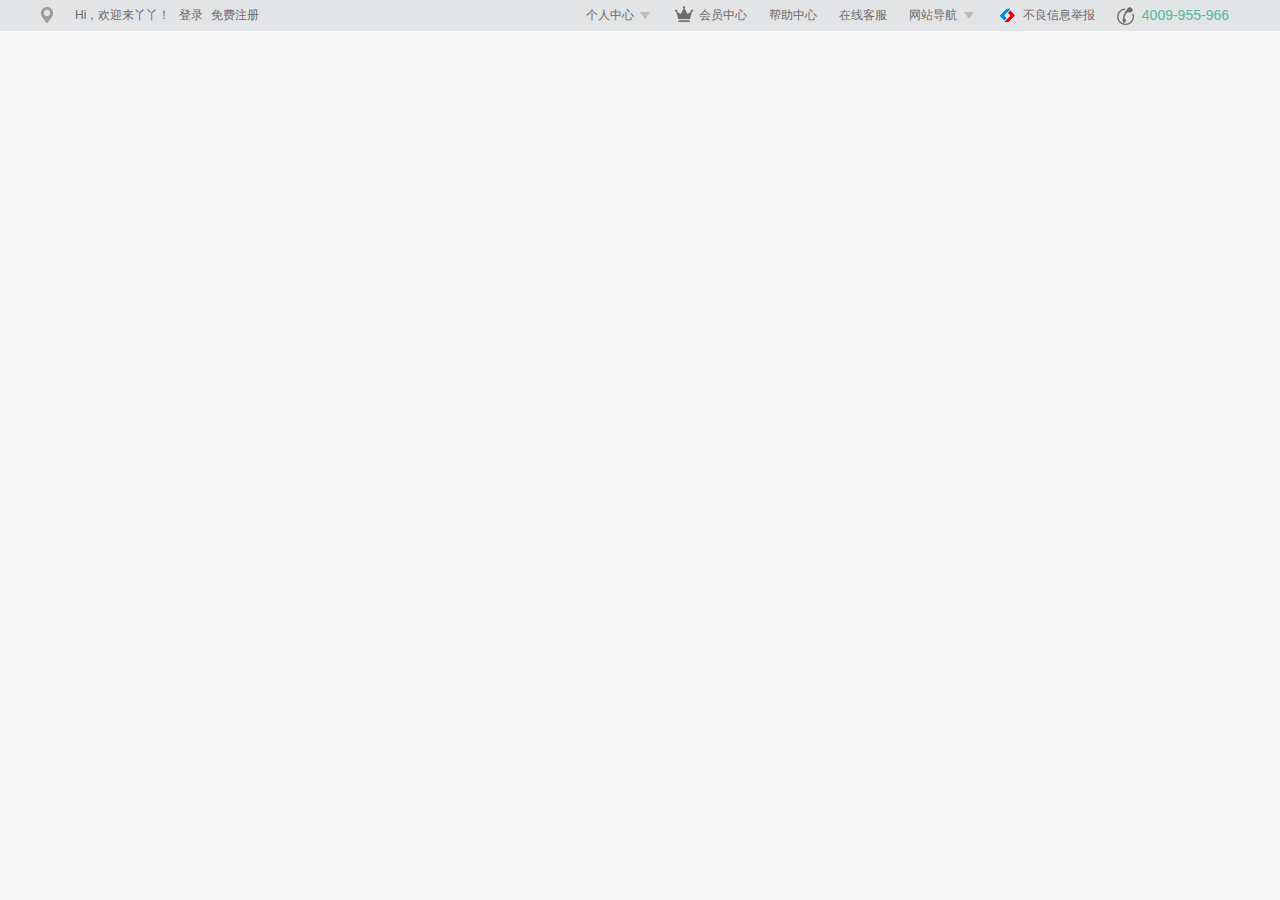
<file: yaya.cn/src/index.html>
<!DOCTYPE html>
<html lang="en">

<head>
    <meta charset="UTF-8">
    <title>丫丫网,专业手机零售O2O平台,正品手机、笔记本、平板电脑，正品行货，确保低价，配送及时！</title>
    <link rel="stylesheet" href="css/base.css">
    <link rel="stylesheet" href="css/index/head.css">
    <script src="js/common.js"></script>
    <script src="js/jquery-1.10.1.min.js"></script>
    <script src="js/index.js"></script>
    <script src="lib/city/jquery.cityselect.js"></script>
    
<script  type="text/javascript" src="https://3gimg.qq.com/lightmap/components/geolocation/geolocation.min.js" ></script>
</head>

<body style="background: #f7f7f7;">
    <div class="top">
        <div class="container">
            <!-- 地址 ---------------------->
            <div class="top_location fl">
                <a href="#" class="dizhi">
                    <i></i>
                    
                </a>
            </div>
            <!-- 登录注册 ---------------------->
            <div class="top_login fl">
                <p>
                    Hi，欢迎来丫丫！
                    <a href="" id="login">登录</a>
                    <a href="" id="reg">免费注册</a>
                </p>
            </div>
            <!-- 导航 ---------------------->
            <div class="top_menu fr">
                <a href="" class="top_user1">
                    个人中心
                    <i class="triangle-down"></i>
                </a>
                <a href="">
                    <i class="vip"></i>
                    会员中心
                </a>
                <a href="">
                    帮助中心
                </a>
                <a href="">
                    在线客服
                </a>
                <a href="" class="nav_show">
                    网站导航
                    <i class="triangle-down"></i>
                </a>
                <a href="">
                    <i class="jubao"></i>
                    不良信息举报
                </a>
                <a href="" class="phone">
                    <i class="dianhua"></i>
                    4009-955-966
                </a>
            </div>
            <!-- 个人中心二级导航 ---------------->
            <div class="top_user">
                <a href="">我的订单</a>
                <a href="">我的积分</a>
                <a href="">我的试用</a>
                <a href="">我的收藏</a>
                <a href="">我的咨询</a>
                <a href="">我的优惠券</a>
                <a href="">报修/退换货</a>
            </div>
            <!-- /* 二级网站导航！！！！！！！！--------------- */ -->
            <div class="top_item">
                <ul>
                    <li class="tese-box">
                        <h3 class="orange">丫丫特色</h3>
                        <div class="nav_list">
                            <a href="">附近门店</a>
                            <a href="">
                                免费贴膜
                                <i class="hot"></i>
                            </a>
                            <a href="">旧机回收</a>
                            <a href="">预约维修</a>
                        </div>
                    </li>
                    <li class="fuwu-box">
                        <h3 class="purple">服务集市</h3>
                        <div class="nav_list">
                            <a href="">在线支付</a>
                            <a href="">帮助中心</a>
                            <a href="">丫丫服务</a>
                            <a href="">会员俱乐部<i class="hot"></i></a>
                        </div>
                    </li>
                    <li class="join-box">
                        <h3 class="light-blue">招商合作</h3>
                        <div class="nav_list">
                            <a href="">丫丫百科</a>
                        </div>
                    </li>
                    <li class="more-choice">
                        <h3 style="color:#73ae37;">更多精选</h3>
                        <div class="nav_list">
                            <a href="">丫丫头条</a>
                        </div>
                    </li>
                    <li class="product-choice">
                        <h3 class="light-red">产品选择</h3>
                        <div class="nav_list">
                            <a href="">手机</a>
                            <a href="">手机配件<i class="hot"></i></a>
                            <a href="">电脑周边</a>
                            <a href="">耳机音响</a>
                            <a href="">智能产品<i class="new1"></i></a>
                            <a href="">笔记本/电脑</a>
                        </div>
                    </li>
                </ul>
            </div>
            <!-- /* 二级地址选择！！！！！！！！--------------- */ -->
            <div class="city_wrap">
                <a href="javascript:;" class="close"></a>
                <p class="city-hot">热门城市：
                    <a href="javascript:;" class="city-item">昆明</a>
                    <a href="javascript:;" class="city-item">贵阳</a>
                    <a href="javascript:;" class="city-item">重庆</a>
                    <a href="javascript:;" class="city-item">大理</a>
                </p>

                <div class="city-tab">
                    <a href="javascript:;"class="city-item1">请选择-省份-</a>
                    <a href="javascript:;"class="city-item2">请选择-城市-</a>
                    <a href="javascript:;"class="city-item3">请选择-区-</a>
                </div>

                <div class="city-box">
                    <ul class="sheng">
                    
                    </ul>
                    <ul class="city2" style="display:none">

                    </ul>
                    <ul class="qu" style="display:none">

                    </ul>
                </div>
            </div>
        </div>
    </div>
</body>

</html>
</file>
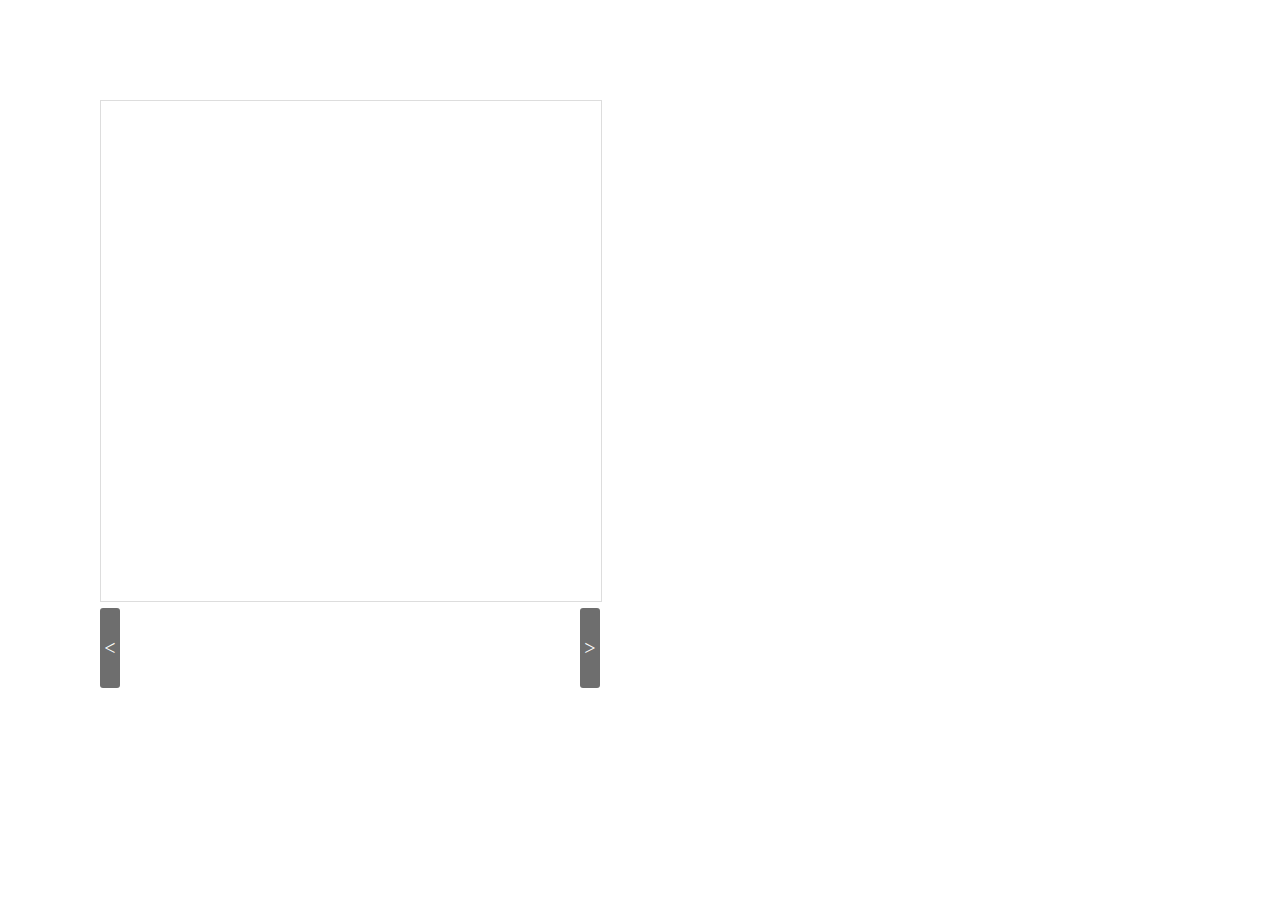
<file: yaya.cn/src/lib/放大镜整理版/jQueryMagnifier/index.html>
<!DOCTYPE html>
<html>
<head>
	<meta charset="utf-8">
	<link rel="stylesheet" type="text/css" href="css/magnifier.css">
	<title>放大镜效果</title>
</head>
<body >
	
	<div class="magnifier" id="magnifier1">
		<div class="magnifier-container">
			<div class="images-cover"></div>
			<!--当前图片显示容器-->
			<div class="move-view"></div>
			<!--跟随鼠标移动的盒子-->
		</div>
		<div class="magnifier-assembly">
			<div class="magnifier-btn">
				<span class="magnifier-btn-left">&lt;</span>
				<span class="magnifier-btn-right">&gt;</span>
			</div>
			<!--按钮组-->
			<div class="magnifier-line">
				<ul class="clearfix animation03">
					<!--<li>
						<div class="small-img">
							<img src="images/1.png" />
						</div>
					</li>-->
					<!--<li>
						<div class="small-img">
							<img src="images/2.png" />
						</div>
					</li>
					<li>
						<div class="small-img">
							<img src="images/3.png" />
						</div>
					</li>
					<li>
						<div class="small-img">
							<img src="images/4.png" />
						</div>
					</li>
					<li>
						<div class="small-img">
							<img src="images/1.png" />
						</div>
					</li>-->
				</ul>
			</div>
			<!--缩略图-->
		</div>
		<div class="magnifier-view"></div>
		<!--经过放大的图片显示容器-->
	</div>
</body>
<script src="http://www.jq22.com/jquery/jquery-1.10.2.js"></script>
<script type="text/javascript" src="js/magnifier.js"></script>
<script type="text/javascript">
$(function() {
	//假数据：这里的数据可以从数据库调出来
	$arr = ['1.jpg','2.jpg','3.jpg','4.jpg','1.jpg','2.png','3.png','4.png'];
	
	$res = $arr.map(function(item) {
		return `<li>
						<div class="small-img">
							<img src="images/${item}" />
						</div>
					</li>`;
	}).join('');
	
	$('.animation03').html($res);
	
	var magnifierConfig = {
		magnifier : "#magnifier1",//最外层的大容器
		width : 500,//承载容器宽
		height : 500,//承载容器高
		moveWidth : null,//如果设置了移动盒子的宽度，则不计算缩放比例
		zoom : 5//缩放比例
	};

	var _magnifier = magnifier(magnifierConfig);

	/*magnifier的内置函数调用*/
	/*
		//设置magnifier函数的index属性
		_magnifier.setIndex(1);

		//重新载入主图,根据magnifier函数的index属性
		_magnifier.eqImg();
	*/
});
</script>
</html>
</file>
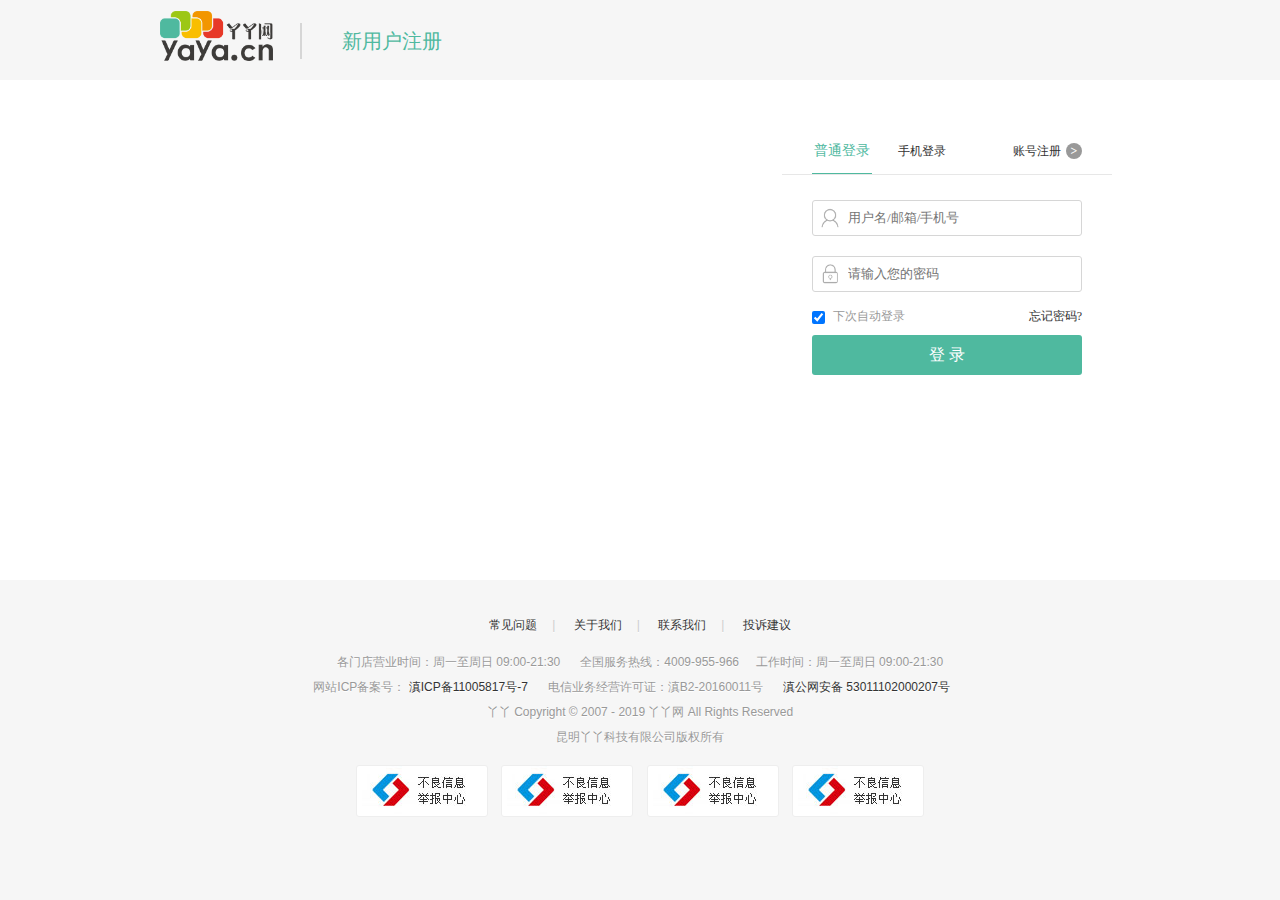
<file: yaya.cn/src/html/login.html>
<!DOCTYPE html>
<html lang="en">

<head>
    <meta charset="UTF-8">
    <title>登录 -丫丫网</title>
    <link rel="stylesheet" href="../css/base.css">
    <link rel="stylesheet" href="../scss/login.css">
    <script src="../js/common.js"></script>
    <script src="../js/jquery-1.10.1.min.js"></script>
    <script src="../js/login.js"></script>
</head>

<body style="background: #f6f6f6;">
    <div class="wrapper">
        <div class="log_head">
            <h1 class="log_logo fl">
                <a href="../index.html">
                    <img src="../img/yaya.png" width="113" height="50">
                    <span>新用户注册</span>
                </a>
            </h1>
        </div>


    </div>
    <div class="login_wrap">
        <div class="wrapper">
            <div class="login_border" style="padding:8px;">
                <div class="login">
                    <div style="position:absolute; right:30px; top:14px;">
                        <a href="reg.html">
                            账号注册
                            <em style="width:16px; height:16px; background:#999; float:right; color:#fff; border-radius:100%; text-align:center; line-height:16px; margin:1px 0 0 5px; font-family:'宋体'; font-weight:bold;">&gt;</em>
                        </a>
                    </div>

                    <ul class="login-tab">
                        <li class="login-on">普通登录</li>
                        <li class="">手机登录</li>
                    </ul>

                    <div class="login-body">
                        <div class="login-style">
                            <dl>
                                <dd>
                                    <input name="txtUser" type="text" id="txtUser" placeholder="用户名/邮箱/手机号">
                                </dd>
                            </dl>
                            <dl>
                                <dd>
                                    <input name="txtUser" type="text" id="Userpwd" placeholder="请输入您的密码">
                                </dd>
                            </dl>
                            <div class="psword" style="margin-top:15px;">
                                <a href="javascript:void(0);" class="fr">忘记密码?</a>
                            </div>

                            <div class="remember">
                                <input type="checkbox" id="issave" checked="">
                                <label for="issave">下次自动登录</label>
                            </div>

                            <button id="logbtn" style="outline:none">登 录</button>
                        </div>
                    </div>
                </div>
            </div>
        </div>

    </div>
    <!-- 最底部 -->
    <div class="bottom">
        <div class="container">
            <div class="foot_nav">
                <a href="">常见问题</a><i>|</i>
                <a href="">关于我们</a><i>|</i>
                <a href="">联系我们</a><i>|</i>
                <a href="">投诉建议</a>
            </div>
            <div class="copy">
                <p>各门店营业时间：周一至周日 09:00-21:30 &nbsp;&nbsp;&nbsp;&nbsp; 全国服务热线：4009-955-966
                    &nbsp;&nbsp;&nbsp;&nbsp;工作时间：周一至周日 09:00-21:30</p>
                <p>网站ICP备案号：
                    <a href="">
                        滇ICP备11005817号-7
                    </a>
                    &nbsp;&nbsp;&nbsp;&nbsp; 电信业务经营许可证：滇B2-20160011号 &nbsp;&nbsp;&nbsp;&nbsp;
                    <a>
                        滇公网安备 53011102000207号
                    </a> &nbsp;&nbsp;&nbsp;&nbsp;
                </p>

                <p>丫丫 Copyright © 2007 - 2019 丫丫网 All Rights Reserved</p>
                <p>昆明丫丫科技有限公司版权所有</p>
            </div>
            <div class="bot-link">
                <a href="" class="wangjian" style="background:#fff">
                    <img src="../img/wangjian.jpg" alt="">
                </a>
                <a href="" class="wangjian" style="background:#fff">
                    <img src="../img/wangjian.jpg" alt="">
                </a>
                <a href="" class="wangjian" style="background:#fff">
                    <img src="../img/wangjian.jpg" alt="">
                </a>
                <a href="" class="wangjian" style="background:#fff">
                    <img src="../img/wangjian.jpg" alt="">
                </a>
            </div>
        </div>
    </div>
</body>

</html>
</file>
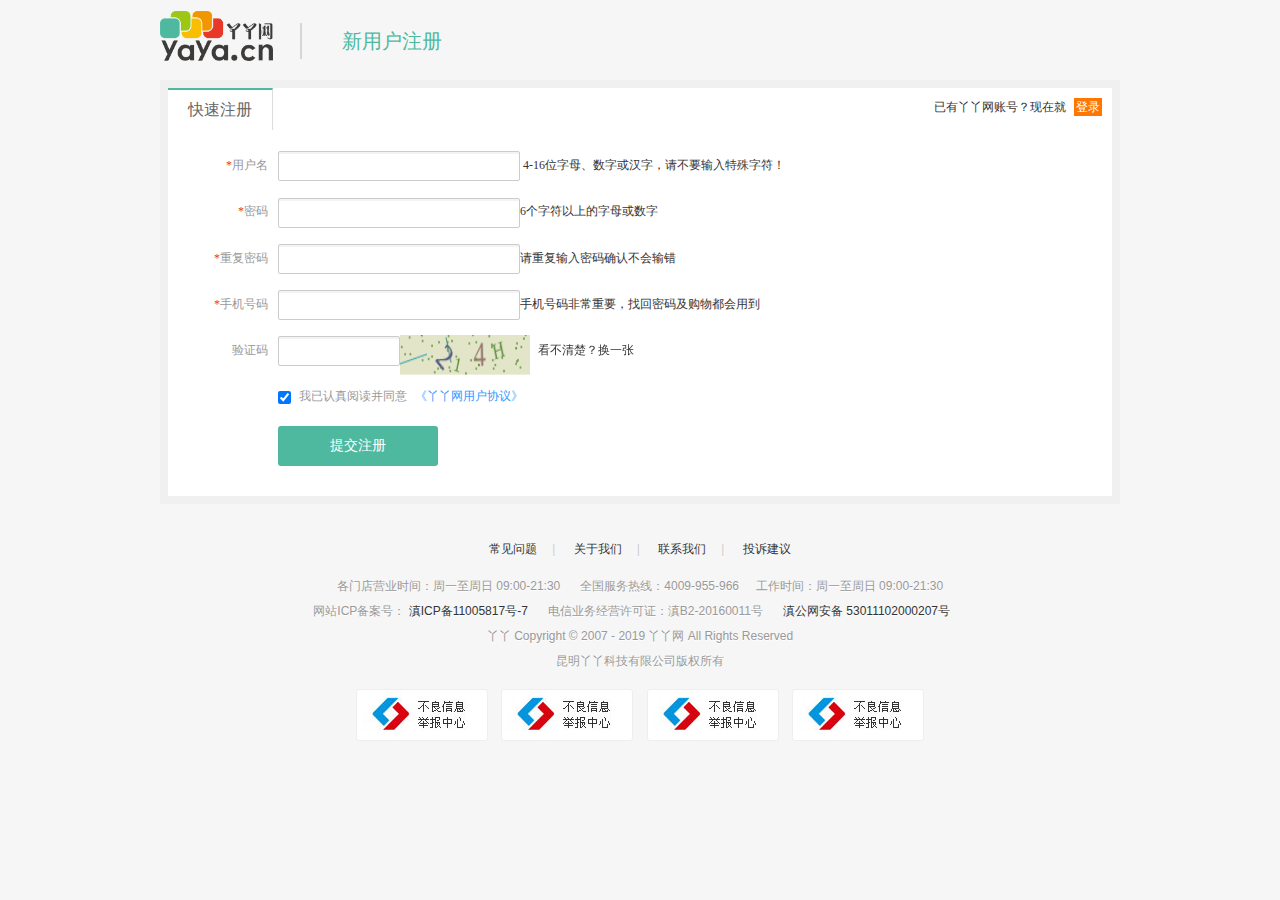
<file: yaya.cn/src/html/reg.html>
<!DOCTYPE html>
<html lang="en">

<head>
    <meta charset="UTF-8">
    <title>会员注册 -丫丫网</title>
    <link rel="stylesheet" href="../css/base.css">
    <link rel="stylesheet" href="../scss/reg.css">
    <script src="../js/common.js"></script>
    <script src="../js/jquery-1.10.1.min.js"></script>
    <script src="../js/reg.js"></script>
</head>

<body style="background: #f6f6f6;">
    <div class="wrapper">
        <div class="log_head">
            <h1 class="log_logo fl">
                <a href="/">
                    <img src="../img/yaya.png" width="113" height="50">
                    <span>新用户注册</span>
                </a>
            </h1>
        </div>
        <div class="login_wrap">
            <div class="zhuce-tab">
                <ul>
                    <li class="xz">快速注册</li>
                </ul>
            </div>
            <div class="regtip fr">
                已有丫丫网账号？现在就
                <a class="orange-bg" href="login.html">登录</a>
            </div>
            <div class="xxknr">
                <div class="reg">
                    <dl>
                        <dt><i>*</i>用户名</dt>
                        <dd>
                            <input type="text" id="userUID">
                            <em>4-16位字母、数字或汉字，请不要输入特殊字符！</em>
                        </dd>
                    </dl>
                    <dl>
                        <dt><i>*</i>密码</dt>
                        <dd>
                            <input type="password" id="userpwd3"><em>6个字符以上的字母或数字</em></dd>
                    </dl>
                    <dl>
                        <dt><i>*</i>重复密码</dt>
                        <dd>
                            <input type="password" id="userpwd4"><em>请重复输入密码确认不会输错</em></dd>
                    </dl>
                    <dl>
                        <dt><i>*</i>手机号码</dt>
                        <dd>
                            <input type="text" id="usermobile2"><em>手机号码非常重要，找回密码及购物都会用到</em></dd>
                    </dl>
                    <dl id="codedl2">
                        <dt>验证码</dt>
                        <dd style="position:relative">
                            <input type="text" id="yzmcode2" style="width: 120px;">
                           <canvas id="canvas"></canvas>
                            <a id="reflashCode" href="javascript:void(0)" style="position:absolute;left: 260px;">看不清楚？换一张</a></dd>
                    </dl>
                    <dl>
                        <dt></dt>
                        <dd>
                            <input name="" id="mmprovision2" type="checkbox" checked="" style="margin-right: 5px; vertical-align: middle;">
                            <label style="color: #999;">
                                我已认真阅读并同意
                                <a href="javascript:;" class="showyhzt" style="color: #39f; margin: 0 5px;">
                                    《丫丫网用户协议》
                                </a>
                            </label>
                        </dd>
                    </dl>
                    <dl>
                            <dt></dt>
                            <dd>
                                <button id="regbut2">提交注册</button></dd>
                        </dl>
                </div>
            </div>
        </div>

    </div>
    <!-- 最底部 -->
    <div class="bottom">
            <div class="container">
                <div class="foot_nav">
                    <a href="">常见问题</a><i>|</i>
                    <a href="">关于我们</a><i>|</i>
                    <a href="">联系我们</a><i>|</i>
                    <a href="">投诉建议</a>
                </div>
                <div class="copy">
                    <p>各门店营业时间：周一至周日 09:00-21:30 &nbsp;&nbsp;&nbsp;&nbsp; 全国服务热线：4009-955-966
                        &nbsp;&nbsp;&nbsp;&nbsp;工作时间：周一至周日 09:00-21:30</p>
                    <p>网站ICP备案号：
                        <a href="">
                            滇ICP备11005817号-7
                        </a>
                        &nbsp;&nbsp;&nbsp;&nbsp; 电信业务经营许可证：滇B2-20160011号 &nbsp;&nbsp;&nbsp;&nbsp;
                        <a>
                            滇公网安备 53011102000207号
                        </a> &nbsp;&nbsp;&nbsp;&nbsp;
                    </p>
    
                    <p>丫丫 Copyright © 2007 - 2019 丫丫网 All Rights Reserved</p>
                    <p>昆明丫丫科技有限公司版权所有</p>
                </div>
                <div class="bot-link">
                    <a href="" class="wangjian" style="background:#fff">
                        <img src="../img/wangjian.jpg" alt="">
                    </a>
                    <a href="" class="wangjian" style="background:#fff">
                        <img src="../img/wangjian.jpg" alt="">
                    </a>
                    <a href="" class="wangjian" style="background:#fff">
                        <img src="../img/wangjian.jpg" alt="">
                    </a>
                    <a href="" class="wangjian" style="background:#fff">
                        <img src="../img/wangjian.jpg" alt="">
                    </a>
                </div>
            </div>
        </div>
</body>

</html>
</file>
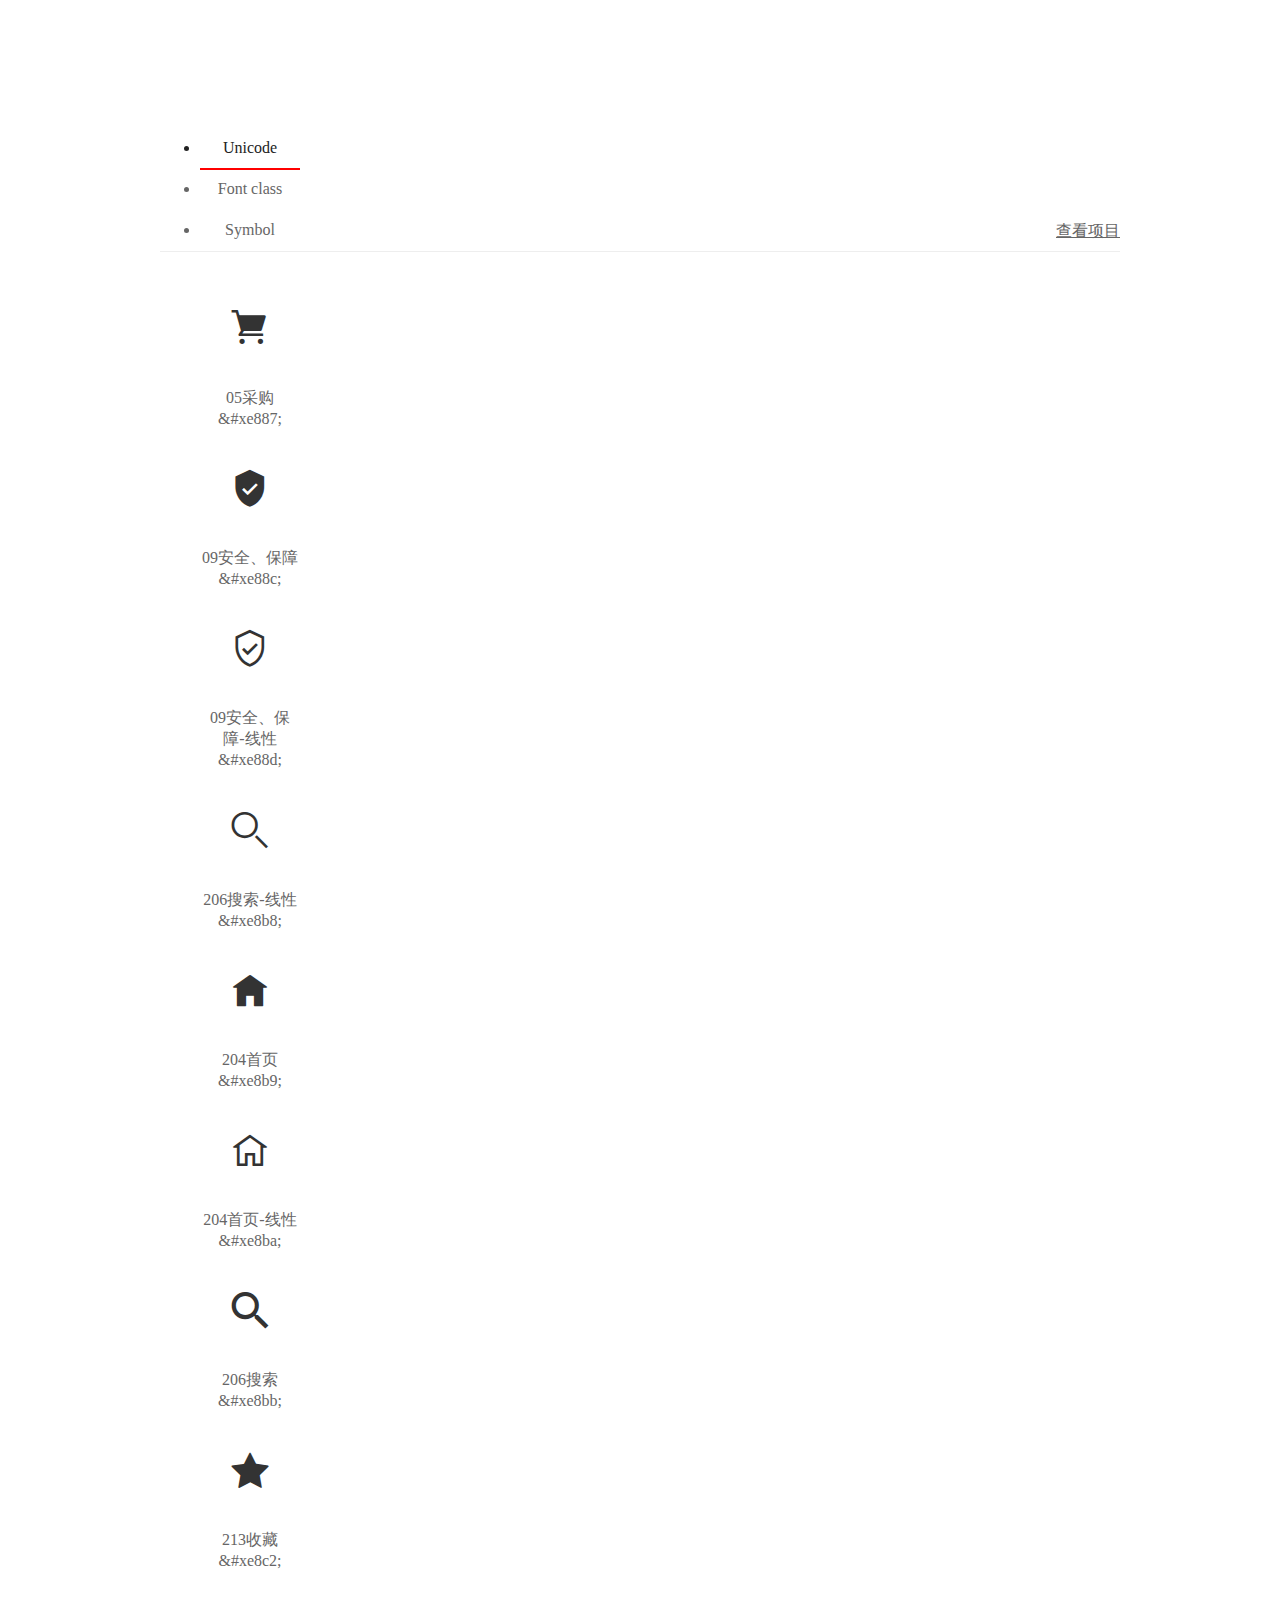
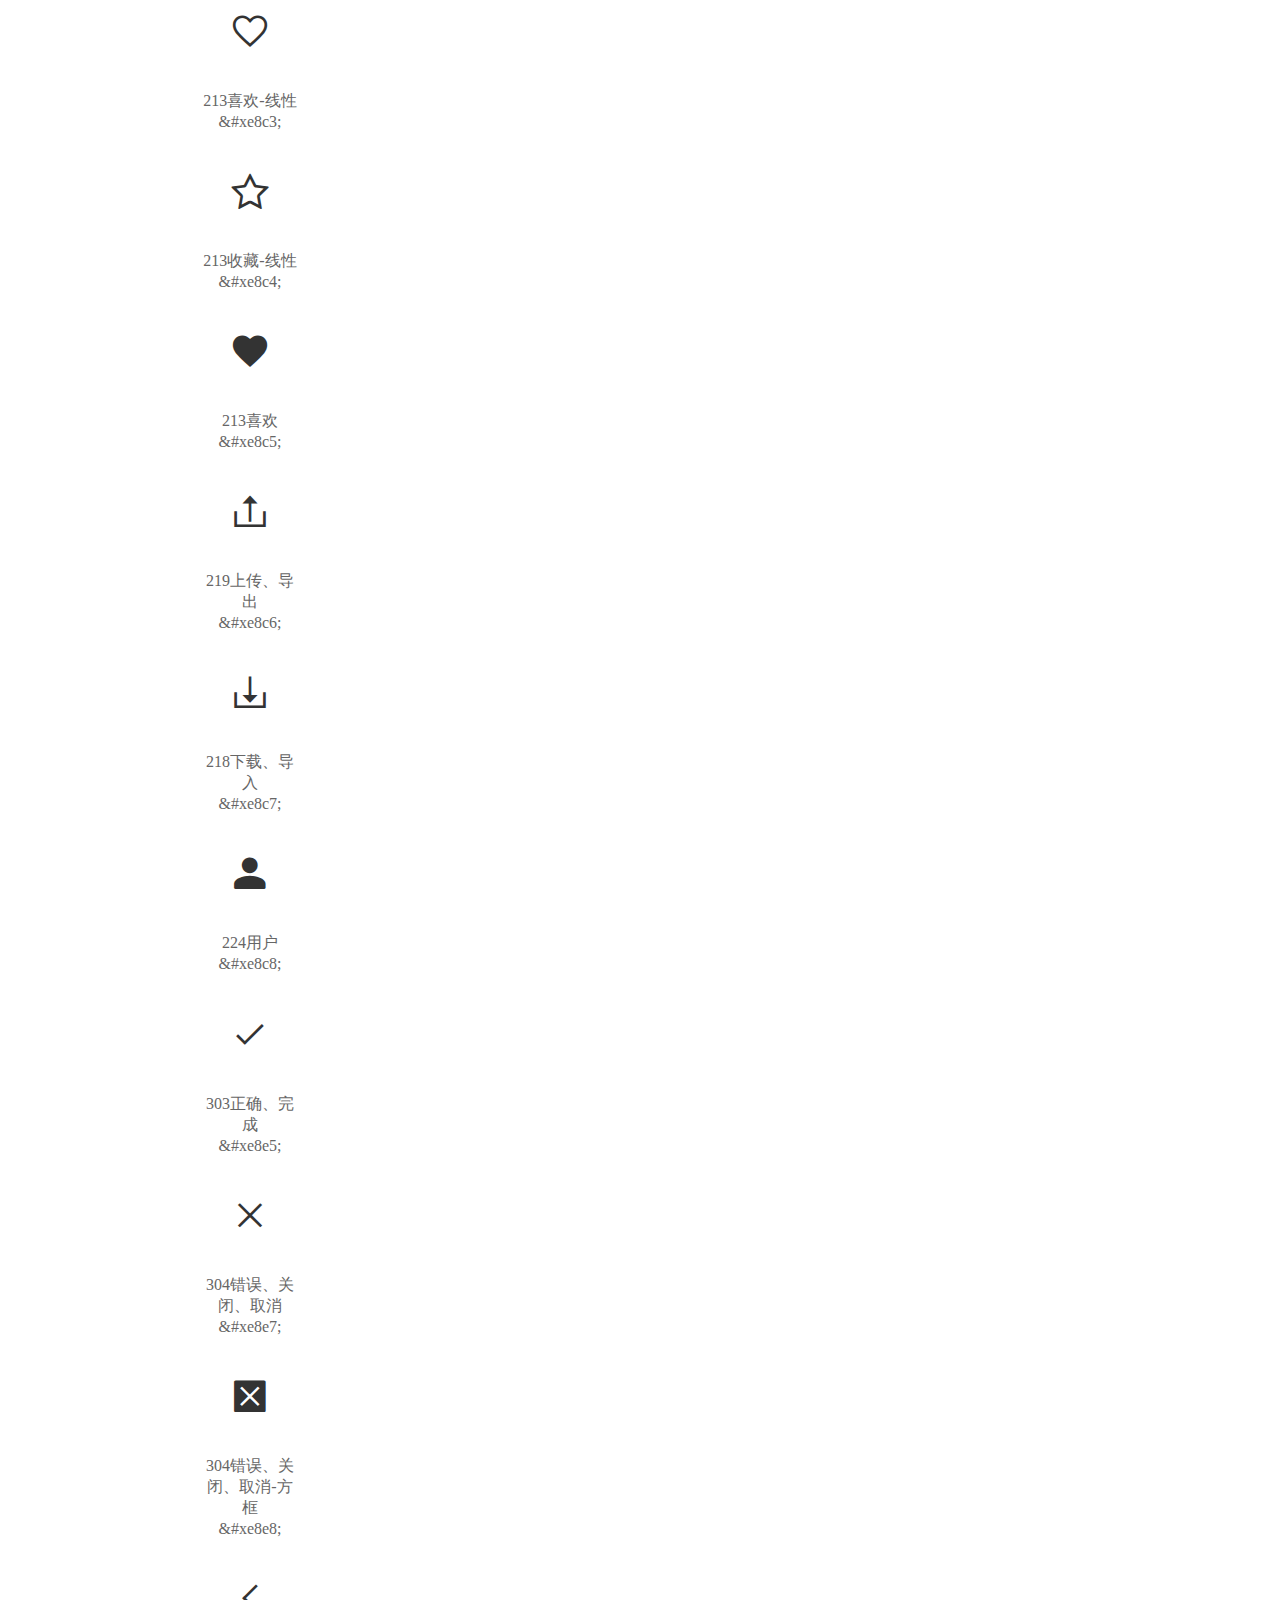
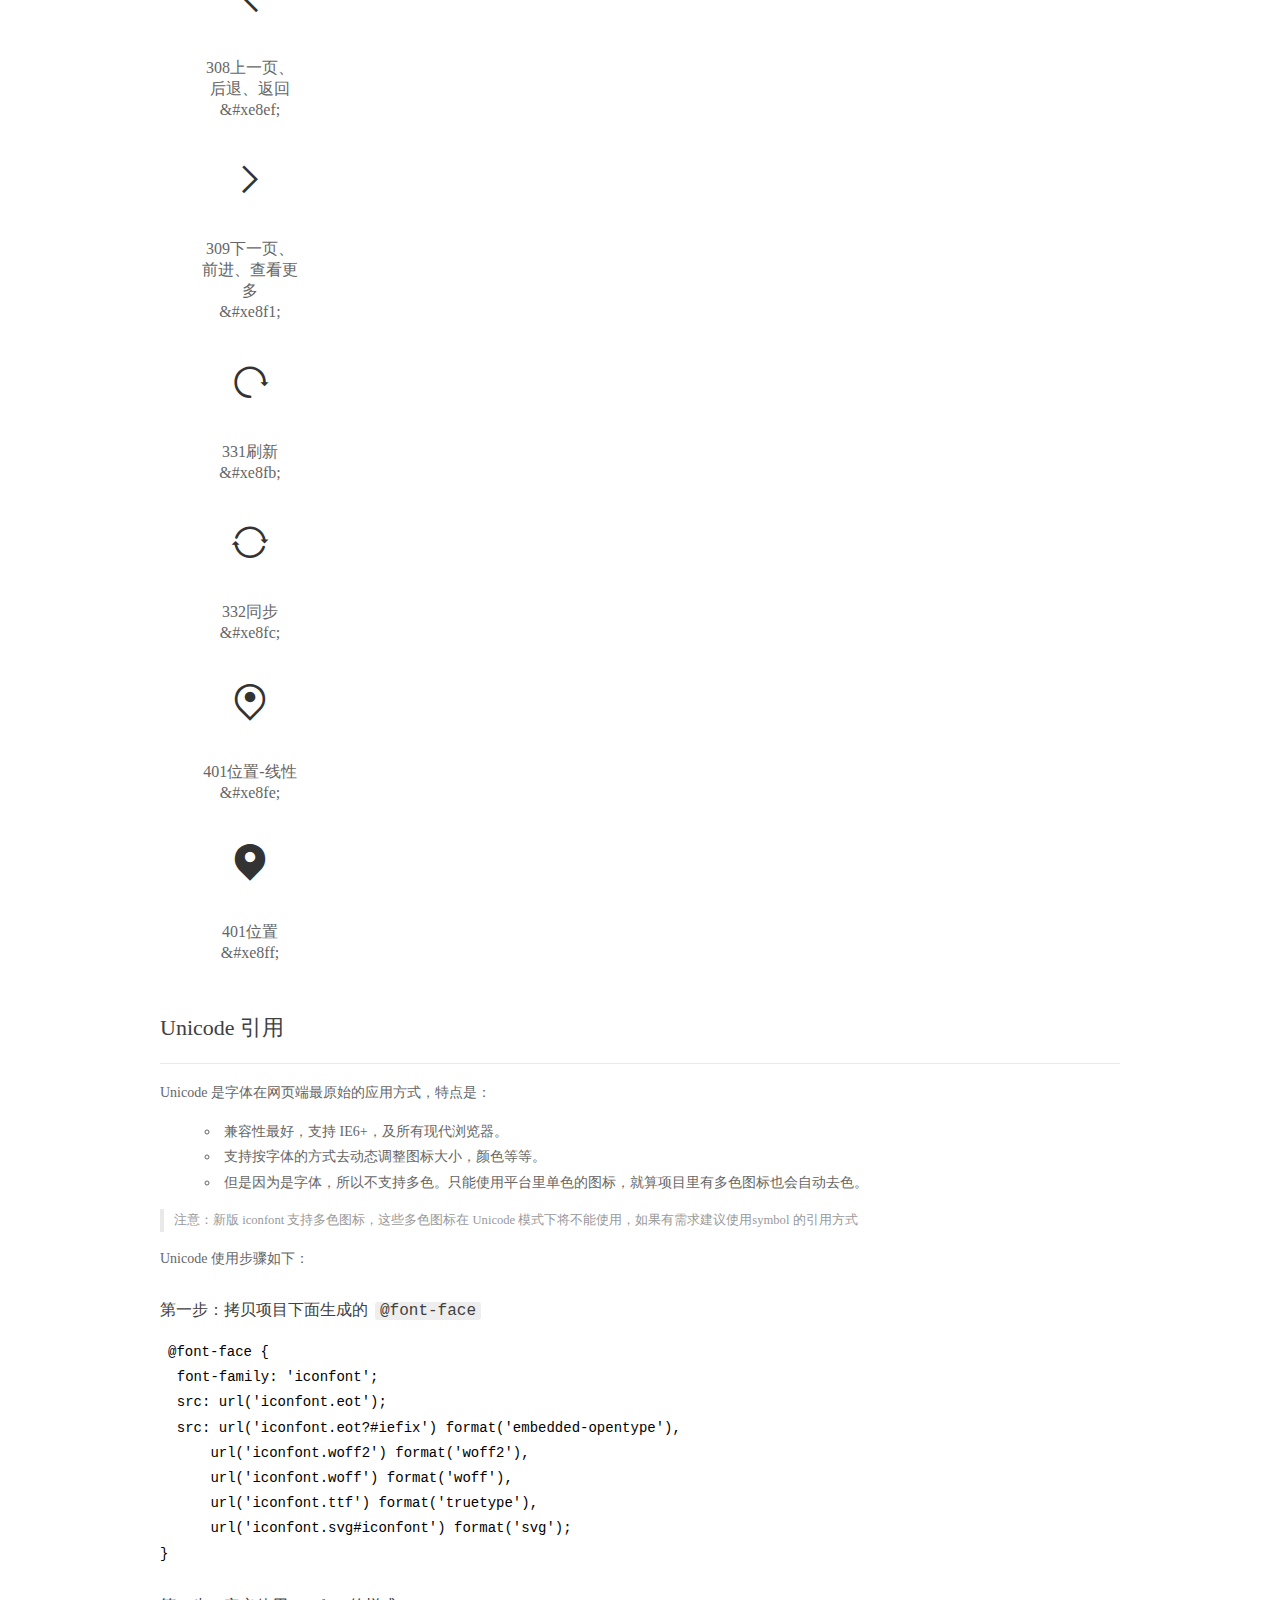
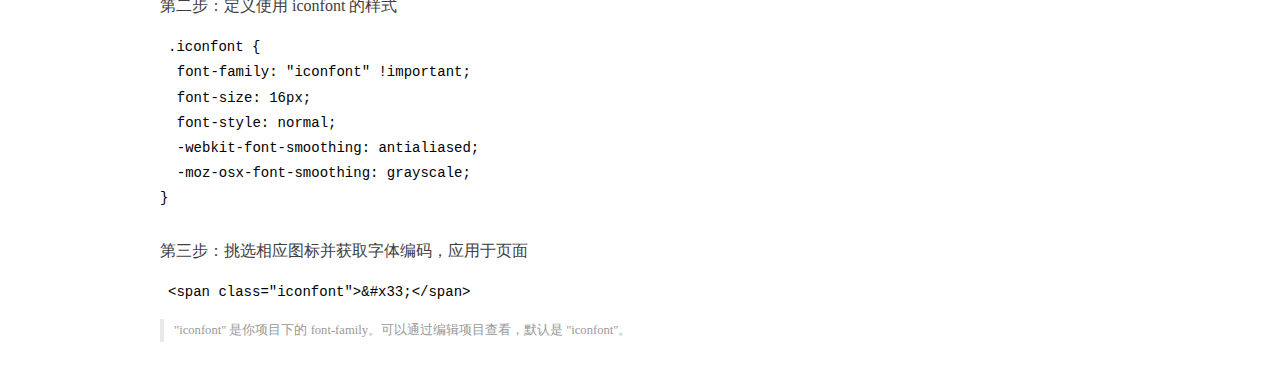
<file: yaya.cn/src/iconfont/demo_index.html>
<!DOCTYPE html>
<html>
<head>
  <meta charset="utf-8"/>
  <title>IconFont Demo</title>
  <link rel="shortcut icon" href="https://gtms04.alicdn.com/tps/i4/TB1_oz6GVXXXXaFXpXXJDFnIXXX-64-64.ico" type="image/x-icon"/>
  <link rel="stylesheet" href="https://g.alicdn.com/thx/cube/1.3.2/cube.min.css">
  <link rel="stylesheet" href="demo.css">
  <link rel="stylesheet" href="iconfont.css">
  <script src="iconfont.js"></script>
  <!-- jQuery -->
  <script src="https://a1.alicdn.com/oss/uploads/2018/12/26/7bfddb60-08e8-11e9-9b04-53e73bb6408b.js"></script>
  <!-- 代码高亮 -->
  <script src="https://a1.alicdn.com/oss/uploads/2018/12/26/a3f714d0-08e6-11e9-8a15-ebf944d7534c.js"></script>
</head>
<body>
  <div class="main">
    <h1 class="logo"><a href="https://www.iconfont.cn/" title="iconfont 首页" target="_blank">&#xe86b;</a></h1>
    <div class="nav-tabs">
      <ul id="tabs" class="dib-box">
        <li class="dib active"><span>Unicode</span></li>
        <li class="dib"><span>Font class</span></li>
        <li class="dib"><span>Symbol</span></li>
      </ul>
      
      <a href="https://www.iconfont.cn/manage/index?manage_type=myprojects&projectId=1087269" target="_blank" class="nav-more">查看项目</a>
      
    </div>
    <div class="tab-container">
      <div class="content unicode" style="display: block;">
          <ul class="icon_lists dib-box">
          
            <li class="dib">
              <span class="icon iconfont">&#xe887;</span>
                <div class="name">05采购</div>
                <div class="code-name">&amp;#xe887;</div>
              </li>
          
            <li class="dib">
              <span class="icon iconfont">&#xe88c;</span>
                <div class="name">09安全、保障</div>
                <div class="code-name">&amp;#xe88c;</div>
              </li>
          
            <li class="dib">
              <span class="icon iconfont">&#xe88d;</span>
                <div class="name">09安全、保障-线性</div>
                <div class="code-name">&amp;#xe88d;</div>
              </li>
          
            <li class="dib">
              <span class="icon iconfont">&#xe8b8;</span>
                <div class="name">206搜索-线性</div>
                <div class="code-name">&amp;#xe8b8;</div>
              </li>
          
            <li class="dib">
              <span class="icon iconfont">&#xe8b9;</span>
                <div class="name">204首页</div>
                <div class="code-name">&amp;#xe8b9;</div>
              </li>
          
            <li class="dib">
              <span class="icon iconfont">&#xe8ba;</span>
                <div class="name">204首页-线性</div>
                <div class="code-name">&amp;#xe8ba;</div>
              </li>
          
            <li class="dib">
              <span class="icon iconfont">&#xe8bb;</span>
                <div class="name">206搜索</div>
                <div class="code-name">&amp;#xe8bb;</div>
              </li>
          
            <li class="dib">
              <span class="icon iconfont">&#xe8c2;</span>
                <div class="name">213收藏</div>
                <div class="code-name">&amp;#xe8c2;</div>
              </li>
          
            <li class="dib">
              <span class="icon iconfont">&#xe8c3;</span>
                <div class="name">213喜欢-线性</div>
                <div class="code-name">&amp;#xe8c3;</div>
              </li>
          
            <li class="dib">
              <span class="icon iconfont">&#xe8c4;</span>
                <div class="name">213收藏-线性</div>
                <div class="code-name">&amp;#xe8c4;</div>
              </li>
          
            <li class="dib">
              <span class="icon iconfont">&#xe8c5;</span>
                <div class="name">213喜欢</div>
                <div class="code-name">&amp;#xe8c5;</div>
              </li>
          
            <li class="dib">
              <span class="icon iconfont">&#xe8c6;</span>
                <div class="name">219上传、导出</div>
                <div class="code-name">&amp;#xe8c6;</div>
              </li>
          
            <li class="dib">
              <span class="icon iconfont">&#xe8c7;</span>
                <div class="name">218下载、导入</div>
                <div class="code-name">&amp;#xe8c7;</div>
              </li>
          
            <li class="dib">
              <span class="icon iconfont">&#xe8c8;</span>
                <div class="name">224用户</div>
                <div class="code-name">&amp;#xe8c8;</div>
              </li>
          
            <li class="dib">
              <span class="icon iconfont">&#xe8e5;</span>
                <div class="name">303正确、完成</div>
                <div class="code-name">&amp;#xe8e5;</div>
              </li>
          
            <li class="dib">
              <span class="icon iconfont">&#xe8e7;</span>
                <div class="name">304错误、关闭、取消</div>
                <div class="code-name">&amp;#xe8e7;</div>
              </li>
          
            <li class="dib">
              <span class="icon iconfont">&#xe8e8;</span>
                <div class="name">304错误、关闭、取消-方框</div>
                <div class="code-name">&amp;#xe8e8;</div>
              </li>
          
            <li class="dib">
              <span class="icon iconfont">&#xe8ef;</span>
                <div class="name">308上一页、后退、返回</div>
                <div class="code-name">&amp;#xe8ef;</div>
              </li>
          
            <li class="dib">
              <span class="icon iconfont">&#xe8f1;</span>
                <div class="name">309下一页、前进、查看更多</div>
                <div class="code-name">&amp;#xe8f1;</div>
              </li>
          
            <li class="dib">
              <span class="icon iconfont">&#xe8fb;</span>
                <div class="name">331刷新</div>
                <div class="code-name">&amp;#xe8fb;</div>
              </li>
          
            <li class="dib">
              <span class="icon iconfont">&#xe8fc;</span>
                <div class="name">332同步</div>
                <div class="code-name">&amp;#xe8fc;</div>
              </li>
          
            <li class="dib">
              <span class="icon iconfont">&#xe8fe;</span>
                <div class="name">401位置-线性</div>
                <div class="code-name">&amp;#xe8fe;</div>
              </li>
          
            <li class="dib">
              <span class="icon iconfont">&#xe8ff;</span>
                <div class="name">401位置</div>
                <div class="code-name">&amp;#xe8ff;</div>
              </li>
          
          </ul>
          <div class="article markdown">
          <h2 id="unicode-">Unicode 引用</h2>
          <hr>

          <p>Unicode 是字体在网页端最原始的应用方式，特点是：</p>
          <ul>
            <li>兼容性最好，支持 IE6+，及所有现代浏览器。</li>
            <li>支持按字体的方式去动态调整图标大小，颜色等等。</li>
            <li>但是因为是字体，所以不支持多色。只能使用平台里单色的图标，就算项目里有多色图标也会自动去色。</li>
          </ul>
          <blockquote>
            <p>注意：新版 iconfont 支持多色图标，这些多色图标在 Unicode 模式下将不能使用，如果有需求建议使用symbol 的引用方式</p>
          </blockquote>
          <p>Unicode 使用步骤如下：</p>
          <h3 id="-font-face">第一步：拷贝项目下面生成的 <code>@font-face</code></h3>
<pre><code class="language-css"
>@font-face {
  font-family: 'iconfont';
  src: url('iconfont.eot');
  src: url('iconfont.eot?#iefix') format('embedded-opentype'),
      url('iconfont.woff2') format('woff2'),
      url('iconfont.woff') format('woff'),
      url('iconfont.ttf') format('truetype'),
      url('iconfont.svg#iconfont') format('svg');
}
</code></pre>
          <h3 id="-iconfont-">第二步：定义使用 iconfont 的样式</h3>
<pre><code class="language-css"
>.iconfont {
  font-family: "iconfont" !important;
  font-size: 16px;
  font-style: normal;
  -webkit-font-smoothing: antialiased;
  -moz-osx-font-smoothing: grayscale;
}
</code></pre>
          <h3 id="-">第三步：挑选相应图标并获取字体编码，应用于页面</h3>
<pre>
<code class="language-html"
>&lt;span class="iconfont"&gt;&amp;#x33;&lt;/span&gt;
</code></pre>
          <blockquote>
            <p>"iconfont" 是你项目下的 font-family。可以通过编辑项目查看，默认是 "iconfont"。</p>
          </blockquote>
          </div>
      </div>
      <div class="content font-class">
        <ul class="icon_lists dib-box">
          
          <li class="dib">
            <span class="icon iconfont icon-caigou"></span>
            <div class="name">
              05采购
            </div>
            <div class="code-name">.icon-caigou
            </div>
          </li>
          
          <li class="dib">
            <span class="icon iconfont icon-anquanbaozhang"></span>
            <div class="name">
              09安全、保障
            </div>
            <div class="code-name">.icon-anquanbaozhang
            </div>
          </li>
          
          <li class="dib">
            <span class="icon iconfont icon-anquanbaozhang-xianxing"></span>
            <div class="name">
              09安全、保障-线性
            </div>
            <div class="code-name">.icon-anquanbaozhang-xianxing
            </div>
          </li>
          
          <li class="dib">
            <span class="icon iconfont icon-sousuo-xianxing"></span>
            <div class="name">
              206搜索-线性
            </div>
            <div class="code-name">.icon-sousuo-xianxing
            </div>
          </li>
          
          <li class="dib">
            <span class="icon iconfont icon-shouye"></span>
            <div class="name">
              204首页
            </div>
            <div class="code-name">.icon-shouye
            </div>
          </li>
          
          <li class="dib">
            <span class="icon iconfont icon-shouye-xianxing"></span>
            <div class="name">
              204首页-线性
            </div>
            <div class="code-name">.icon-shouye-xianxing
            </div>
          </li>
          
          <li class="dib">
            <span class="icon iconfont icon-sousuo"></span>
            <div class="name">
              206搜索
            </div>
            <div class="code-name">.icon-sousuo
            </div>
          </li>
          
          <li class="dib">
            <span class="icon iconfont icon-shoucang"></span>
            <div class="name">
              213收藏
            </div>
            <div class="code-name">.icon-shoucang
            </div>
          </li>
          
          <li class="dib">
            <span class="icon iconfont icon-xihuan-xianxing"></span>
            <div class="name">
              213喜欢-线性
            </div>
            <div class="code-name">.icon-xihuan-xianxing
            </div>
          </li>
          
          <li class="dib">
            <span class="icon iconfont icon-shoucang-xianxing"></span>
            <div class="name">
              213收藏-线性
            </div>
            <div class="code-name">.icon-shoucang-xianxing
            </div>
          </li>
          
          <li class="dib">
            <span class="icon iconfont icon-xihuan"></span>
            <div class="name">
              213喜欢
            </div>
            <div class="code-name">.icon-xihuan
            </div>
          </li>
          
          <li class="dib">
            <span class="icon iconfont icon-shangchuandaochu"></span>
            <div class="name">
              219上传、导出
            </div>
            <div class="code-name">.icon-shangchuandaochu
            </div>
          </li>
          
          <li class="dib">
            <span class="icon iconfont icon-xiazaidaoru"></span>
            <div class="name">
              218下载、导入
            </div>
            <div class="code-name">.icon-xiazaidaoru
            </div>
          </li>
          
          <li class="dib">
            <span class="icon iconfont icon-yonghu"></span>
            <div class="name">
              224用户
            </div>
            <div class="code-name">.icon-yonghu
            </div>
          </li>
          
          <li class="dib">
            <span class="icon iconfont icon-zhengquewancheng"></span>
            <div class="name">
              303正确、完成
            </div>
            <div class="code-name">.icon-zhengquewancheng
            </div>
          </li>
          
          <li class="dib">
            <span class="icon iconfont icon-cuowuguanbiquxiao"></span>
            <div class="name">
              304错误、关闭、取消
            </div>
            <div class="code-name">.icon-cuowuguanbiquxiao
            </div>
          </li>
          
          <li class="dib">
            <span class="icon iconfont icon-cuowuguanbiquxiao-fangkuang"></span>
            <div class="name">
              304错误、关闭、取消-方框
            </div>
            <div class="code-name">.icon-cuowuguanbiquxiao-fangkuang
            </div>
          </li>
          
          <li class="dib">
            <span class="icon iconfont icon-shangyiyehoutuifanhui"></span>
            <div class="name">
              308上一页、后退、返回
            </div>
            <div class="code-name">.icon-shangyiyehoutuifanhui
            </div>
          </li>
          
          <li class="dib">
            <span class="icon iconfont icon-xiayiyeqianjinchakangengduo"></span>
            <div class="name">
              309下一页、前进、查看更多
            </div>
            <div class="code-name">.icon-xiayiyeqianjinchakangengduo
            </div>
          </li>
          
          <li class="dib">
            <span class="icon iconfont icon-shuaxin"></span>
            <div class="name">
              331刷新
            </div>
            <div class="code-name">.icon-shuaxin
            </div>
          </li>
          
          <li class="dib">
            <span class="icon iconfont icon-tongbu"></span>
            <div class="name">
              332同步
            </div>
            <div class="code-name">.icon-tongbu
            </div>
          </li>
          
          <li class="dib">
            <span class="icon iconfont icon-weizhi-xianxing"></span>
            <div class="name">
              401位置-线性
            </div>
            <div class="code-name">.icon-weizhi-xianxing
            </div>
          </li>
          
          <li class="dib">
            <span class="icon iconfont icon-weizhi"></span>
            <div class="name">
              401位置
            </div>
            <div class="code-name">.icon-weizhi
            </div>
          </li>
          
        </ul>
        <div class="article markdown">
        <h2 id="font-class-">font-class 引用</h2>
        <hr>

        <p>font-class 是 Unicode 使用方式的一种变种，主要是解决 Unicode 书写不直观，语意不明确的问题。</p>
        <p>与 Unicode 使用方式相比，具有如下特点：</p>
        <ul>
          <li>兼容性良好，支持 IE8+，及所有现代浏览器。</li>
          <li>相比于 Unicode 语意明确，书写更直观。可以很容易分辨这个 icon 是什么。</li>
          <li>因为使用 class 来定义图标，所以当要替换图标时，只需要修改 class 里面的 Unicode 引用。</li>
          <li>不过因为本质上还是使用的字体，所以多色图标还是不支持的。</li>
        </ul>
        <p>使用步骤如下：</p>
        <h3 id="-fontclass-">第一步：引入项目下面生成的 fontclass 代码：</h3>
<pre><code class="language-html">&lt;link rel="stylesheet" href="./iconfont.css"&gt;
</code></pre>
        <h3 id="-">第二步：挑选相应图标并获取类名，应用于页面：</h3>
<pre><code class="language-html">&lt;span class="iconfont icon-xxx"&gt;&lt;/span&gt;
</code></pre>
        <blockquote>
          <p>"
            iconfont" 是你项目下的 font-family。可以通过编辑项目查看，默认是 "iconfont"。</p>
        </blockquote>
      </div>
      </div>
      <div class="content symbol">
          <ul class="icon_lists dib-box">
          
            <li class="dib">
                <svg class="icon svg-icon" aria-hidden="true">
                  <use xlink:href="#icon-caigou"></use>
                </svg>
                <div class="name">05采购</div>
                <div class="code-name">#icon-caigou</div>
            </li>
          
            <li class="dib">
                <svg class="icon svg-icon" aria-hidden="true">
                  <use xlink:href="#icon-anquanbaozhang"></use>
                </svg>
                <div class="name">09安全、保障</div>
                <div class="code-name">#icon-anquanbaozhang</div>
            </li>
          
            <li class="dib">
                <svg class="icon svg-icon" aria-hidden="true">
                  <use xlink:href="#icon-anquanbaozhang-xianxing"></use>
                </svg>
                <div class="name">09安全、保障-线性</div>
                <div class="code-name">#icon-anquanbaozhang-xianxing</div>
            </li>
          
            <li class="dib">
                <svg class="icon svg-icon" aria-hidden="true">
                  <use xlink:href="#icon-sousuo-xianxing"></use>
                </svg>
                <div class="name">206搜索-线性</div>
                <div class="code-name">#icon-sousuo-xianxing</div>
            </li>
          
            <li class="dib">
                <svg class="icon svg-icon" aria-hidden="true">
                  <use xlink:href="#icon-shouye"></use>
                </svg>
                <div class="name">204首页</div>
                <div class="code-name">#icon-shouye</div>
            </li>
          
            <li class="dib">
                <svg class="icon svg-icon" aria-hidden="true">
                  <use xlink:href="#icon-shouye-xianxing"></use>
                </svg>
                <div class="name">204首页-线性</div>
                <div class="code-name">#icon-shouye-xianxing</div>
            </li>
          
            <li class="dib">
                <svg class="icon svg-icon" aria-hidden="true">
                  <use xlink:href="#icon-sousuo"></use>
                </svg>
                <div class="name">206搜索</div>
                <div class="code-name">#icon-sousuo</div>
            </li>
          
            <li class="dib">
                <svg class="icon svg-icon" aria-hidden="true">
                  <use xlink:href="#icon-shoucang"></use>
                </svg>
                <div class="name">213收藏</div>
                <div class="code-name">#icon-shoucang</div>
            </li>
          
            <li class="dib">
                <svg class="icon svg-icon" aria-hidden="true">
                  <use xlink:href="#icon-xihuan-xianxing"></use>
                </svg>
                <div class="name">213喜欢-线性</div>
                <div class="code-name">#icon-xihuan-xianxing</div>
            </li>
          
            <li class="dib">
                <svg class="icon svg-icon" aria-hidden="true">
                  <use xlink:href="#icon-shoucang-xianxing"></use>
                </svg>
                <div class="name">213收藏-线性</div>
                <div class="code-name">#icon-shoucang-xianxing</div>
            </li>
          
            <li class="dib">
                <svg class="icon svg-icon" aria-hidden="true">
                  <use xlink:href="#icon-xihuan"></use>
                </svg>
                <div class="name">213喜欢</div>
                <div class="code-name">#icon-xihuan</div>
            </li>
          
            <li class="dib">
                <svg class="icon svg-icon" aria-hidden="true">
                  <use xlink:href="#icon-shangchuandaochu"></use>
                </svg>
                <div class="name">219上传、导出</div>
                <div class="code-name">#icon-shangchuandaochu</div>
            </li>
          
            <li class="dib">
                <svg class="icon svg-icon" aria-hidden="true">
                  <use xlink:href="#icon-xiazaidaoru"></use>
                </svg>
                <div class="name">218下载、导入</div>
                <div class="code-name">#icon-xiazaidaoru</div>
            </li>
          
            <li class="dib">
                <svg class="icon svg-icon" aria-hidden="true">
                  <use xlink:href="#icon-yonghu"></use>
                </svg>
                <div class="name">224用户</div>
                <div class="code-name">#icon-yonghu</div>
            </li>
          
            <li class="dib">
                <svg class="icon svg-icon" aria-hidden="true">
                  <use xlink:href="#icon-zhengquewancheng"></use>
                </svg>
                <div class="name">303正确、完成</div>
                <div class="code-name">#icon-zhengquewancheng</div>
            </li>
          
            <li class="dib">
                <svg class="icon svg-icon" aria-hidden="true">
                  <use xlink:href="#icon-cuowuguanbiquxiao"></use>
                </svg>
                <div class="name">304错误、关闭、取消</div>
                <div class="code-name">#icon-cuowuguanbiquxiao</div>
            </li>
          
            <li class="dib">
                <svg class="icon svg-icon" aria-hidden="true">
                  <use xlink:href="#icon-cuowuguanbiquxiao-fangkuang"></use>
                </svg>
                <div class="name">304错误、关闭、取消-方框</div>
                <div class="code-name">#icon-cuowuguanbiquxiao-fangkuang</div>
            </li>
          
            <li class="dib">
                <svg class="icon svg-icon" aria-hidden="true">
                  <use xlink:href="#icon-shangyiyehoutuifanhui"></use>
                </svg>
                <div class="name">308上一页、后退、返回</div>
                <div class="code-name">#icon-shangyiyehoutuifanhui</div>
            </li>
          
            <li class="dib">
                <svg class="icon svg-icon" aria-hidden="true">
                  <use xlink:href="#icon-xiayiyeqianjinchakangengduo"></use>
                </svg>
                <div class="name">309下一页、前进、查看更多</div>
                <div class="code-name">#icon-xiayiyeqianjinchakangengduo</div>
            </li>
          
            <li class="dib">
                <svg class="icon svg-icon" aria-hidden="true">
                  <use xlink:href="#icon-shuaxin"></use>
                </svg>
                <div class="name">331刷新</div>
                <div class="code-name">#icon-shuaxin</div>
            </li>
          
            <li class="dib">
                <svg class="icon svg-icon" aria-hidden="true">
                  <use xlink:href="#icon-tongbu"></use>
                </svg>
                <div class="name">332同步</div>
                <div class="code-name">#icon-tongbu</div>
            </li>
          
            <li class="dib">
                <svg class="icon svg-icon" aria-hidden="true">
                  <use xlink:href="#icon-weizhi-xianxing"></use>
                </svg>
                <div class="name">401位置-线性</div>
                <div class="code-name">#icon-weizhi-xianxing</div>
            </li>
          
            <li class="dib">
                <svg class="icon svg-icon" aria-hidden="true">
                  <use xlink:href="#icon-weizhi"></use>
                </svg>
                <div class="name">401位置</div>
                <div class="code-name">#icon-weizhi</div>
            </li>
          
          </ul>
          <div class="article markdown">
          <h2 id="symbol-">Symbol 引用</h2>
          <hr>

          <p>这是一种全新的使用方式，应该说这才是未来的主流，也是平台目前推荐的用法。相关介绍可以参考这篇<a href="">文章</a>
            这种用法其实是做了一个 SVG 的集合，与另外两种相比具有如下特点：</p>
          <ul>
            <li>支持多色图标了，不再受单色限制。</li>
            <li>通过一些技巧，支持像字体那样，通过 <code>font-size</code>, <code>color</code> 来调整样式。</li>
            <li>兼容性较差，支持 IE9+，及现代浏览器。</li>
            <li>浏览器渲染 SVG 的性能一般，还不如 png。</li>
          </ul>
          <p>使用步骤如下：</p>
          <h3 id="-symbol-">第一步：引入项目下面生成的 symbol 代码：</h3>
<pre><code class="language-html">&lt;script src="./iconfont.js"&gt;&lt;/script&gt;
</code></pre>
          <h3 id="-css-">第二步：加入通用 CSS 代码（引入一次就行）：</h3>
<pre><code class="language-html">&lt;style&gt;
.icon {
  width: 1em;
  height: 1em;
  vertical-align: -0.15em;
  fill: currentColor;
  overflow: hidden;
}
&lt;/style&gt;
</code></pre>
          <h3 id="-">第三步：挑选相应图标并获取类名，应用于页面：</h3>
<pre><code class="language-html">&lt;svg class="icon" aria-hidden="true"&gt;
  &lt;use xlink:href="#icon-xxx"&gt;&lt;/use&gt;
&lt;/svg&gt;
</code></pre>
          </div>
      </div>

    </div>
  </div>
  <script>
  $(document).ready(function () {
      $('.tab-container .content:first').show()

      $('#tabs li').click(function (e) {
        var tabContent = $('.tab-container .content')
        var index = $(this).index()

        if ($(this).hasClass('active')) {
          return
        } else {
          $('#tabs li').removeClass('active')
          $(this).addClass('active')

          tabContent.hide().eq(index).fadeIn()
        }
      })
    })
  </script>
</body>
</html>
</file>
<file: yaya.cn/src/css/base.css>
/* 把边框也量进去再去减就行了 边框会充大本体内容的 
* @Author: Marte
* @Date:   2018-07-23 14:40:25
* @Last Modified by:   Marte
* @Last Modified time: 2018-09-15 11:28:01
*/
/*(1)清除默认样式*/
html,
body,
ul,
li,
ol,
dl,
dd,
dt,
p,
h1,
h2,
h3,
h4,
h5,
h6,
form,
fieldset,
legend,
img,
input {
    margin: 0;
    padding: 0;
}

fieldset,
img,
input,
button {
    border: 0 none;
    padding: 0;
    margin: 0;
    outline-style: none;
}

/*去掉input等聚焦时的蓝色边框*/
ul,
li,
ol {
    list-style: none;
}

select,
input {
    vertical-align: middle;
}

textarea {
    resize: none;
}

/*防止拖动*/
img {
    vertical-align: middle;
}

/*  去掉图片低测默认的3像素空白缝隙，或者用display：block也可以*/
table {
    border-collapse: collapse;
}

a {
    text-decoration: none;
    color: #333;
    outline: 0;
    transition: color .1s;
}
a:hover {
    text-decoration: none;
    color: #4FB99F;
}

h1,
h2,
h3,
h4,
h5,
h6 {
    font-weight: normal;
    font-size: 1em;
}

/*设置h标签的大小，设置跟父亲一样大的字体font-size:100%;*/
s,
i,
em {
    font-style: normal;
    text-decoration: none;
}

b {
    font-weight: normal;
}

/*2.添加公共样式*/
body {
    font: 12px/1.5 tahoma, Verdana, arial, "microsoft yahei", "sim sun";
    *line-height: 1.5;
    background-color: #ffffff;
    color: #333;
}

/*公共类*/
.container {
    /*内容、版心 提取 */
    width: 1200px;
    margin: 0 auto;
}

.fl {
    float: left;
}

.fr {
    float: right;
}

.ac {
    text-align: center;
}

.hide {
    display: none;
}

.f12 {
    font-size: 12px;
}

.f14 {
    font-size: 14px;
}

.f16 {
    font-size: 16px;
}

.clearfix::after {
    content: "";
    display: block;
    height: 0;
    clear: both;
    overflow: hidden;
    visibility: hidden;
}
</file>
<file: yaya.cn/src/css/index/head.css>
/* 头部的样式 */
.top {
    height: 30px;
    background: #e3e4e5;
    border-bottom: solid 1px #e3e4e5;
    position: relative;
}

.top_location {
    line-height: 30px;
    color: #6b6b6b;
    overflow: hidden;
}

.top_location i {
    width: 14px;
    height: 30px;
    background: url(../img/weizhi.png) no-repeat center;
    float: left;
    margin-right: 6px;
}

.top_login {
    line-height: 30px;
    color: #6b6b6b;
    overflow: hidden;
    margin-left: 15px;
}

.top_login a {
    margin-left: 5px;
    color: #6b6b6b;
    position: relative;
}

.top_login a:hover {
    color: #4FB99F;
}

.top_menu {
    height: 30px;
    overflow: hidden;
}

.top_menu a {
    float: left;
    height: 30px;
    line-height: 30px;
    padding: 0 10px;
    color: #6b6b6b;
    position: relative;
    border-left: solid 1px transparent;
    border-right: solid 1px transparent;
}

.top_menu a:hover {
    text-decoration: none;
    color: #4FB99F;

}

.top_menu a i {
    transition: transform .3s;
}

.triangle-down {
    width: 0;
    height: 0;
    border-left: 5px solid transparent;
    border-right: 5px solid transparent;
    border-top: 7px solid #bbb;
    display: inline-block;
    vertical-align: middle;
    margin: 0 3px;
}


.top_menu a .vip {
    display: inline-block;
    margin-right: 3px;
    width: 18px;
    height: 18px;
    position: relative;
    background: url(../img/icon.png) no-repeat -54px -18px;
    bottom: -4px;
}

.jubao {
    display: inline-block;
    width: 18px;
    height: 18px;
    vertical-align: text-top;
    margin-right: 3px;
    background: url(../img/jubao.png) no-repeat center top;
    background-size: 15px;
}

.top_menu .phone {
    font-size: 14px;
    color: #4FB99F;
}

.top_menu .phone:hover {
    background: #fff;
}

.dianhua {
    display: inline-block;
    width: 18px;
    height: 18px;
    vertical-align: text-top;
    margin-right: 3px;
    background: url(../img/icon.png) no-repeat -72px -18px;
}

.top_user {
    position: absolute;
    background: #fff;
    top: 29px;
    width: 90px;
    padding: 0 10px;
    border: solid 1px #ddd;
    display: none;
    z-index: 96;
    left: 700px;
}

.top_user a {
    display: block;
    height: 30px;
    line-height: 30px;
    color: #6b6b6b;
}

.top_user a:hover {
    color: #4FB99F;

}

/* 二级导航！！！！！！！！---------------------- */
.top_item {
    position: absolute;
    background: #fff;
    top: 29px;
    width: 1198px;
    border: solid 1px #ddd;
    display: none;
}

.top_item ul {
    height: 200px;
    overflow: hidden;
}

.top_item ul li {
    padding: 20px 0;
    height: 200px;
    width: 20%;
    float: left;
    overflow: hidden;
}

.top_item ul li h3 {
    font-weight: normal;
    margin: 0 20px 10px;
    font-size: 16px;
}

.top_item ul li .nav_list {
    padding: 0 20px;
}

.nav_list a:hover {
    color: #4FB99F;
}

.nav_list a {
    float: left;
    height: 32px;
    line-height: 32px;
    color: #6b6b6b;
    width: 99px;
    position: relative;
}

.nav_list a i {
    display: inline-block;
    position: absolute;
    background: url(../img/jiaobiao.png)no-repeat;
    width: 11px;
    height: 11px;
    line-height: 16px;
    text-align: center;
    font-size: 10px;
    margin-left: 1px;
}

.hot {
    background-position: left top;
}

.nav_list a .new1 {
    background-position: left bottom;
}

.orange {
    color: #f70;
}

.purple {
    color: #a776d9;
}

.light-blue {
    color: #7597dc;
}

.light-red {
    color: #ff5050;
}

.top_item ul li:nth-child(2) {
    background: #f9f9f9;
}

.top_item ul li:nth-child(4) {
    background: #f9f9f9;
}

.city_wrap {
    width: 500px;
    height: 290px;
    position: absolute;
    display: none;
    background: #fff;
    border: solid 1px #dfdfdf;
    background: #fff;
    left: 159.6px;
    top: 30px;
}

.close {
    position: absolute;
    top: 5px;
    right: 5px;
    display: block;
    cursor: pointer;
    background: url(../img/icon.png) no-repeat 0 -36px;
    width: 16px;
    height: 16px;
    transition: -webkit-transform .3s;
    transition: transform .3s;
}

.close:hover {
    transform: rotate(90deg);
    background-position: -16px -36px;
}

.city_wrap .city-hot {
    padding: 0 10px;
    margin-top: 15px;
    
}
.city_wrap .city-hot a {
    margin-right: 10px;
}
.city_wrap .city-tab {
    margin: 10px;
    border-bottom: solid 2px #4FB99F;
    height: 30px;
    line-height: 30px;
}
.city_wrap .city-tab a {
    display: inline-block;
    padding: 0 20px;
    height: 28px;
    border: solid 1px #dfdfdf;
    border-bottom: 0;
    margin-right: 5px;
    font-size: 12px;
    font-family: 'Microsoft YaHei';
    text-decoration: none;
}
/* 点击是给选择框添加这个class名 */
.cur{
    color: #4FB99F;
    border: solid 2px #4FB99F !important;
    border-bottom: 0 !important;
    background: #fff;
    font-weight: bold;
    height: 30px !important;
}
/* --------------------------------- */
.city-box{
    margin: 10px;
}
.city-box ul li{
    float: left;
    height: 25px;
    line-height: 25px;
    margin: 0 0 5px 0;
    width: 80px;
    overflow: hidden;
}
.city-box ul li a{
    display: inline-block;
    padding: 0 4px;
    height: 25px;
    line-height: 25px;
}
.city-box ul li a:hover{
    background: #f3f3f3;
    color: #4FB99F;
    text-decoration: none;
}
</file>
<file: yaya.cn/src/lib/放大镜整理版/jQueryMagnifier/css/magnifier.css>
@charset "utf-8";
*{
	margin: 0;
	padding: 0;
}
ul li{
	list-style: none;
}
img{
	border: 0;
}
/* 垂直居中 */
.small-img{
	display: flex;
	align-items:center;
	justify-content: center;
}
.clearfix:before,
.clearfix:after{
  display: table;
  line-height: 0;
  content: "";
}
.magnifier{
	width: 500px;
	position: relative;
	margin-top: 100px;
	margin-left: 100px;
}
.magnifier-container{
	width: 500px;
	height: 500px;
	overflow: hidden;
	position: relative;
	border: 1px solid #ddd;
}
.move-view{
	width: 100px;
	height: 100px;
	position: absolute;
	background-image: url('../images/move-box.png');
}
.images-cover{
	height: 100%;
	width: 100%;
	position: relative;
}
.images-cover img{
	position: absolute;
}
.magnifier-assembly{
	height: 92px;
	overflow: hidden;
	position: relative;
	padding-left: 30px;
	padding-right: 30px;
}
.magnifier-btn{
	position: absolute;
	font-family: "宋体";
	width: 100%;
	top: 50%;
	left: 0;
	margin-top: -40px;
}
.magnifier-btn span{
	line-height: 80px;
	height: 80px;
	width: 20px;
	background-color: #6e6e6e;
	color: #fff;
	display: block;
	z-index: 9998;
	text-align: center;
	font-size: 20px;
	cursor: pointer;
	border-radius: 3px;
}
.magnifier-btn .magnifier-btn-left{
	float: left;
}
.magnifier-btn .magnifier-btn-right{
	float: right;
}
.magnifier-line{
	position: relative;
	overflow: hidden;
	height: 92px;
}
.magnifier-line ul{
	display: block;
	font-size: 0;
	width: 10000%;
	position: absolute;
	left: 0;
	z-index: 9997;
}
.magnifier-line li{
	float: left;
	width: 100px;
	cursor: pointer;
}
.magnifier-line ul > .active .small-img{
	border-color: #bbb;
}
.small-img{
	height: 78px;
	padding: 1px;
	margin: 5px;
	overflow: hidden;
	border: 1px solid #ddd;
	text-align: center;
}
.small-img img{
	max-width: 100%;
	max-height: 100%;
}
.magnifier-view{
	width: 100%;
	height: 100%;
	position: absolute;
	right: -105%;
	top: 0;
	z-index: 9999;
	background-color: #fff;
	display: none;
	overflow: hidden;
}
.magnifier-view img{
	display: block;
}
.animation03{
	transition: all 0.3s ease-in 0.1s;
	-ms-transition: all 0.3s ease-in 0.1s;
	-moz-transition: all 0.3s ease-in 0.1s;
	-webkit-transition: all 0.3s ease-in 0.1s;
	-o-transition: all 0.3s ease-in 0.1s;
}
</file>
<file: yaya.cn/src/scss/login.css>
@charset "UTF-8";
.wrapper {
  width: 960px;
  font-family: 'Microsoft YaHei';
  margin: 0 auto; }

.log_head {
  height: 80px;
  overflow: hidden; }
  .log_head .log_logo {
    height: 80px;
    width: 220px; }
    .log_head .log_logo a {
      position: relative;
      width: 400px;
      height: 80px;
      display: block;
      padding: 11px 0; }
      .log_head .log_logo a span {
        text-decoration: none;
        color: #4FB99F;
        font-weight: normal;
        font-size: 20px;
        position: absolute;
        top: 23px;
        left: 140px;
        line-height: 36px;
        border-left: 2px solid #d6d6d6;
        padding-left: 40px; }

.login-on {
  color: #4FB99F;
  font-size: 14px;
  border-bottom: 1px solid #4FB99F !important; }

.login_wrap {
  min-height: 420px;
  background: #fff url(https://img2.yaya.cn/newstatic/944/47a86aac72ed10.jpg) no-repeat center top;
  padding: 40px 0;
  margin-bottom: 20px; }
  .login_wrap .login_border {
    float: right;
    background: rgba(255, 255, 255, 0.6); }
    .login_wrap .login_border .login {
      width: 330px;
      min-height: 334px;
      padding-bottom: 20px;
      background: #fff;
      position: relative; }
      .login_wrap .login_border .login ul {
        overflow: hidden;
        width: 310px;
        padding-left: 20px;
        border-bottom: 1px solid #e7e7e7;
        height: 46px; }
        .login_wrap .login_border .login ul li {
          float: left;
          width: 60px;
          text-align: center;
          height: 45px;
          margin: 0 10px;
          line-height: 46px;
          border-bottom: 1px solid #fff;
          cursor: pointer; }
      .login_wrap .login_border .login .login-body {
        padding: 5px 30px 0;
        overflow: hidden; }
      .login_wrap .login_border .login dl {
        margin-top: 20px; }
        .login_wrap .login_border .login dl dd input[type=text],
        .login_wrap .login_border .login dl .login dl dd input[type=password] {
          border: solid 1px #d6d6d6;
          height: 34px;
          line-height: 28px\9;
          width: 233px;
          padding-left: 35px;
          border-radius: 3px; }
      .login_wrap .login_border .login input {
        font-family: 'Microsoft YaHei';
        outline: none; }
      .login_wrap .login_border .login button {
        width: 270px;
        border: 0;
        background: #4FB99F;
        border-radius: 3px;
        height: 40px;
        color: #fff;
        cursor: pointer;
        margin-top: 10px;
        font-size: 16px;
        font-family: 'Microsoft YaHei'; }

.remember {
  margin-top: 15px; }
  .remember label {
    color: #999; }
  .remember input[type=checkbox] {
    vertical-align: middle;
    margin-right: 5px; }

#txtUser {
  background: url(../img/头像.png) no-repeat 7px center;
  background-size: 20px; }

#Userpwd {
  background: url(../img/锁子.png) no-repeat 7px center;
  background-size: 20px; }

.bottom {
  background: #f6f6f6; }
  .bottom .foot_nav {
    height: 50px;
    line-height: 50px;
    text-shadow: 0 1px 0 #fff;
    text-align: center; }
    .bottom .foot_nav i {
      margin: 0 15px;
      color: #ccc; }
  .bottom .copy {
    padding-bottom: 15px;
    text-align: center; }
    .bottom .copy p {
      line-height: 25px;
      color: #999;
      text-shadow: 0 1px 0 #fff; }
  .bottom .bot-link {
    text-align: center;
    height: 60px; }
    .bottom .bot-link a {
      display: inline-block;
      width: 130px;
      height: 50px;
      border: solid 1px #eee;
      border-radius: 3px;
      margin: 0 5px;
      vertical-align: middle; }

/*# sourceMappingURL=login.css.map */
</file>
<file: yaya.cn/src/scss/reg.css>
.wrapper {
  width: 960px;
  font-family: 'Microsoft YaHei';
  margin: 0 auto; }

.log_head {
  height: 80px;
  overflow: hidden; }
  .log_head .log_logo {
    height: 80px;
    width: 220px; }
    .log_head .log_logo a {
      position: relative;
      width: 400px;
      height: 80px;
      display: block;
      padding: 11px 0; }
      .log_head .log_logo a span {
        text-decoration: none;
        color: #4FB99F;
        font-weight: normal;
        font-size: 20px;
        position: absolute;
        top: 23px;
        left: 140px;
        line-height: 36px;
        border-left: 2px solid #d6d6d6;
        padding-left: 40px; }

.login_wrap {
  background: #fff;
  border: solid 8px #f0f0f0;
  min-height: 340px;
  margin-bottom: 20px;
  padding-bottom: 30px; }
  .login_wrap .zhuce-tab {
    cursor: pointer;
    font-size: 16px;
    color: #999;
    background: #eee;
    display: inline-block;
    font-family: 'Microsoft YaHei'; }
    .login_wrap .zhuce-tab ul li {
      float: left;
      height: 40px;
      line-height: 40px;
      padding: 0 20px;
      border-right: solid 1px #ddd; }
    .login_wrap .zhuce-tab .xz {
      border-top: solid 2px #4FB99F;
      font-size: 16px;
      color: #666;
      background: #fff; }

.orange-bg {
  background-color: #f70; }

.regtip {
  margin: 10px 10px 0 0;
  text-shadow: 0 1px 0 #fff; }
  .regtip a {
    color: #fff;
    margin-left: 5px;
    padding: 2px;
    text-shadow: none; }

.reg dl {
  line-height: 30px;
  margin-top: 15px;
  min-height: 30px; }
  .reg dl dt {
    color: #999;
    float: left;
    height: 30px;
    line-height: 30px;
    text-align: right;
    width: 100px; }
    .reg dl dt i {
      color: #e73828; }
  .reg dl dd {
    margin-left: 110px; }
    .reg dl dd input[type=text],
    .reg dl dd input[type=password] {
      border: solid 1px #ccc;
      border-radius: 2px;
      box-shadow: inset 0 2px #f3f3f3;
      height: 28px;
      line-height: 28px\9;
      text-indent: 5px;
      width: 240px; }
    .reg dl dd #canvas {
      width: 260px;
      height: 180px;
      position: absolute; }
    .reg dl dd button {
      background: #4FB99F;
      border: 0;
      border-radius: 3px;
      outline: none;
      color: #fff;
      cursor: pointer;
      font-size: 14px;
      height: 40px;
      width: 160px; }

.bottom {
  background: #f6f6f6; }
  .bottom .foot_nav {
    height: 50px;
    line-height: 50px;
    text-shadow: 0 1px 0 #fff;
    text-align: center; }
    .bottom .foot_nav i {
      margin: 0 15px;
      color: #ccc; }
  .bottom .copy {
    padding-bottom: 15px;
    text-align: center; }
    .bottom .copy p {
      line-height: 25px;
      color: #999;
      text-shadow: 0 1px 0 #fff; }
  .bottom .bot-link {
    text-align: center;
    height: 60px; }
    .bottom .bot-link a {
      display: inline-block;
      width: 130px;
      height: 50px;
      border: solid 1px #eee;
      border-radius: 3px;
      margin: 0 5px;
      vertical-align: middle; }

/*# sourceMappingURL=reg.css.map */
</file>
<file: yaya.cn/src/iconfont/demo.css>
/* Logo 字体 */
@font-face {
  font-family: "iconfont logo";
  src: url('https://at.alicdn.com/t/font_985780_km7mi63cihi.eot?t=1545807318834');
  src: url('https://at.alicdn.com/t/font_985780_km7mi63cihi.eot?t=1545807318834#iefix') format('embedded-opentype'),
    url('https://at.alicdn.com/t/font_985780_km7mi63cihi.woff?t=1545807318834') format('woff'),
    url('https://at.alicdn.com/t/font_985780_km7mi63cihi.ttf?t=1545807318834') format('truetype'),
    url('https://at.alicdn.com/t/font_985780_km7mi63cihi.svg?t=1545807318834#iconfont') format('svg');
}

.logo {
  font-family: "iconfont logo";
  font-size: 160px;
  font-style: normal;
  -webkit-font-smoothing: antialiased;
  -moz-osx-font-smoothing: grayscale;
}

/* tabs */
.nav-tabs {
  position: relative;
}

.nav-tabs .nav-more {
  position: absolute;
  right: 0;
  bottom: 0;
  height: 42px;
  line-height: 42px;
  color: #666;
}

#tabs {
  border-bottom: 1px solid #eee;
}

#tabs li {
  cursor: pointer;
  width: 100px;
  height: 40px;
  line-height: 40px;
  text-align: center;
  font-size: 16px;
  border-bottom: 2px solid transparent;
  position: relative;
  z-index: 1;
  margin-bottom: -1px;
  color: #666;
}


#tabs .active {
  border-bottom-color: #f00;
  color: #222;
}

.tab-container .content {
  display: none;
}

/* 页面布局 */
.main {
  padding: 30px 100px;
  width: 960px;
  margin: 0 auto;
}

.main .logo {
  color: #333;
  text-align: left;
  margin-bottom: 30px;
  line-height: 1;
  height: 110px;
  margin-top: -50px;
  overflow: hidden;
  *zoom: 1;
}

.main .logo a {
  font-size: 160px;
  color: #333;
}

.helps {
  margin-top: 40px;
}

.helps pre {
  padding: 20px;
  margin: 10px 0;
  border: solid 1px #e7e1cd;
  background-color: #fffdef;
  overflow: auto;
}

.icon_lists {
  width: 100% !important;
  overflow: hidden;
  *zoom: 1;
}

.icon_lists li {
  width: 100px;
  margin-bottom: 10px;
  margin-right: 20px;
  text-align: center;
  list-style: none !important;
  cursor: default;
}

.icon_lists li .code-name {
  line-height: 1.2;
}

.icon_lists .icon {
  display: block;
  height: 100px;
  line-height: 100px;
  font-size: 42px;
  margin: 10px auto;
  color: #333;
  -webkit-transition: font-size 0.25s linear, width 0.25s linear;
  -moz-transition: font-size 0.25s linear, width 0.25s linear;
  transition: font-size 0.25s linear, width 0.25s linear;
}

.icon_lists .icon:hover {
  font-size: 100px;
}

.icon_lists .svg-icon {
  /* 通过设置 font-size 来改变图标大小 */
  width: 1em;
  /* 图标和文字相邻时，垂直对齐 */
  vertical-align: -0.15em;
  /* 通过设置 color 来改变 SVG 的颜色/fill */
  fill: currentColor;
  /* path 和 stroke 溢出 viewBox 部分在 IE 下会显示
      normalize.css 中也包含这行 */
  overflow: hidden;
}

.icon_lists li .name,
.icon_lists li .code-name {
  color: #666;
}

/* markdown 样式 */
.markdown {
  color: #666;
  font-size: 14px;
  line-height: 1.8;
}

.highlight {
  line-height: 1.5;
}

.markdown img {
  vertical-align: middle;
  max-width: 100%;
}

.markdown h1 {
  color: #404040;
  font-weight: 500;
  line-height: 40px;
  margin-bottom: 24px;
}

.markdown h2,
.markdown h3,
.markdown h4,
.markdown h5,
.markdown h6 {
  color: #404040;
  margin: 1.6em 0 0.6em 0;
  font-weight: 500;
  clear: both;
}

.markdown h1 {
  font-size: 28px;
}

.markdown h2 {
  font-size: 22px;
}

.markdown h3 {
  font-size: 16px;
}

.markdown h4 {
  font-size: 14px;
}

.markdown h5 {
  font-size: 12px;
}

.markdown h6 {
  font-size: 12px;
}

.markdown hr {
  height: 1px;
  border: 0;
  background: #e9e9e9;
  margin: 16px 0;
  clear: both;
}

.markdown p {
  margin: 1em 0;
}

.markdown>p,
.markdown>blockquote,
.markdown>.highlight,
.markdown>ol,
.markdown>ul {
  width: 80%;
}

.markdown ul>li {
  list-style: circle;
}

.markdown>ul li,
.markdown blockquote ul>li {
  margin-left: 20px;
  padding-left: 4px;
}

.markdown>ul li p,
.markdown>ol li p {
  margin: 0.6em 0;
}

.markdown ol>li {
  list-style: decimal;
}

.markdown>ol li,
.markdown blockquote ol>li {
  margin-left: 20px;
  padding-left: 4px;
}

.markdown code {
  margin: 0 3px;
  padding: 0 5px;
  background: #eee;
  border-radius: 3px;
}

.markdown strong,
.markdown b {
  font-weight: 600;
}

.markdown>table {
  border-collapse: collapse;
  border-spacing: 0px;
  empty-cells: show;
  border: 1px solid #e9e9e9;
  width: 95%;
  margin-bottom: 24px;
}

.markdown>table th {
  white-space: nowrap;
  color: #333;
  font-weight: 600;
}

.markdown>table th,
.markdown>table td {
  border: 1px solid #e9e9e9;
  padding: 8px 16px;
  text-align: left;
}

.markdown>table th {
  background: #F7F7F7;
}

.markdown blockquote {
  font-size: 90%;
  color: #999;
  border-left: 4px solid #e9e9e9;
  padding-left: 0.8em;
  margin: 1em 0;
}

.markdown blockquote p {
  margin: 0;
}

.markdown .anchor {
  opacity: 0;
  transition: opacity 0.3s ease;
  margin-left: 8px;
}

.markdown .waiting {
  color: #ccc;
}

.markdown h1:hover .anchor,
.markdown h2:hover .anchor,
.markdown h3:hover .anchor,
.markdown h4:hover .anchor,
.markdown h5:hover .anchor,
.markdown h6:hover .anchor {
  opacity: 1;
  display: inline-block;
}

.markdown>br,
.markdown>p>br {
  clear: both;
}


.hljs {
  display: block;
  background: white;
  padding: 0.5em;
  color: #333333;
  overflow-x: auto;
}

.hljs-comment,
.hljs-meta {
  color: #969896;
}

.hljs-string,
.hljs-variable,
.hljs-template-variable,
.hljs-strong,
.hljs-emphasis,
.hljs-quote {
  color: #df5000;
}

.hljs-keyword,
.hljs-selector-tag,
.hljs-type {
  color: #a71d5d;
}

.hljs-literal,
.hljs-symbol,
.hljs-bullet,
.hljs-attribute {
  color: #0086b3;
}

.hljs-section,
.hljs-name {
  color: #63a35c;
}

.hljs-tag {
  color: #333333;
}

.hljs-title,
.hljs-attr,
.hljs-selector-id,
.hljs-selector-class,
.hljs-selector-attr,
.hljs-selector-pseudo {
  color: #795da3;
}

.hljs-addition {
  color: #55a532;
  background-color: #eaffea;
}

.hljs-deletion {
  color: #bd2c00;
  background-color: #ffecec;
}

.hljs-link {
  text-decoration: underline;
}

/* 代码高亮 */
/* PrismJS 1.15.0
https://prismjs.com/download.html#themes=prism&languages=markup+css+clike+javascript */
/**
 * prism.js default theme for JavaScript, CSS and HTML
 * Based on dabblet (http://dabblet.com)
 * @author Lea Verou
 */
code[class*="language-"],
pre[class*="language-"] {
  color: black;
  background: none;
  text-shadow: 0 1px white;
  font-family: Consolas, Monaco, 'Andale Mono', 'Ubuntu Mono', monospace;
  text-align: left;
  white-space: pre;
  word-spacing: normal;
  word-break: normal;
  word-wrap: normal;
  line-height: 1.5;

  -moz-tab-size: 4;
  -o-tab-size: 4;
  tab-size: 4;

  -webkit-hyphens: none;
  -moz-hyphens: none;
  -ms-hyphens: none;
  hyphens: none;
}

pre[class*="language-"]::-moz-selection,
pre[class*="language-"] ::-moz-selection,
code[class*="language-"]::-moz-selection,
code[class*="language-"] ::-moz-selection {
  text-shadow: none;
  background: #b3d4fc;
}

pre[class*="language-"]::selection,
pre[class*="language-"] ::selection,
code[class*="language-"]::selection,
code[class*="language-"] ::selection {
  text-shadow: none;
  background: #b3d4fc;
}

@media print {

  code[class*="language-"],
  pre[class*="language-"] {
    text-shadow: none;
  }
}

/* Code blocks */
pre[class*="language-"] {
  padding: 1em;
  margin: .5em 0;
  overflow: auto;
}

:not(pre)>code[class*="language-"],
pre[class*="language-"] {
  background: #f5f2f0;
}

/* Inline code */
:not(pre)>code[class*="language-"] {
  padding: .1em;
  border-radius: .3em;
  white-space: normal;
}

.token.comment,
.token.prolog,
.token.doctype,
.token.cdata {
  color: slategray;
}

.token.punctuation {
  color: #999;
}

.namespace {
  opacity: .7;
}

.token.property,
.token.tag,
.token.boolean,
.token.number,
.token.constant,
.token.symbol,
.token.deleted {
  color: #905;
}

.token.selector,
.token.attr-name,
.token.string,
.token.char,
.token.builtin,
.token.inserted {
  color: #690;
}

.token.operator,
.token.entity,
.token.url,
.language-css .token.string,
.style .token.string {
  color: #9a6e3a;
  background: hsla(0, 0%, 100%, .5);
}

.token.atrule,
.token.attr-value,
.token.keyword {
  color: #07a;
}

.token.function,
.token.class-name {
  color: #DD4A68;
}

.token.regex,
.token.important,
.token.variable {
  color: #e90;
}

.token.important,
.token.bold {
  font-weight: bold;
}

.token.italic {
  font-style: italic;
}

.token.entity {
  cursor: help;
}
</file>
<file: yaya.cn/src/iconfont/iconfont.css>
@font-face {font-family: "iconfont";
  src: url('iconfont.eot?t=1552532354272'); /* IE9 */
  src: url('iconfont.eot?t=1552532354272#iefix') format('embedded-opentype'), /* IE6-IE8 */
  url('[data-uri]') format('woff2'),
  url('iconfont.woff?t=1552532354272') format('woff'),
  url('iconfont.ttf?t=1552532354272') format('truetype'), /* chrome, firefox, opera, Safari, Android, iOS 4.2+ */
  url('iconfont.svg?t=1552532354272#iconfont') format('svg'); /* iOS 4.1- */
}

.iconfont {
  font-family: "iconfont" !important;
  font-size: 16px;
  font-style: normal;
  -webkit-font-smoothing: antialiased;
  -moz-osx-font-smoothing: grayscale;
}

.icon-caigou:before {
  content: "\e887";
}

.icon-anquanbaozhang:before {
  content: "\e88c";
}

.icon-anquanbaozhang-xianxing:before {
  content: "\e88d";
}

.icon-sousuo-xianxing:before {
  content: "\e8b8";
}

.icon-shouye:before {
  content: "\e8b9";
}

.icon-shouye-xianxing:before {
  content: "\e8ba";
}

.icon-sousuo:before {
  content: "\e8bb";
}

.icon-shoucang:before {
  content: "\e8c2";
}

.icon-xihuan-xianxing:before {
  content: "\e8c3";
}

.icon-shoucang-xianxing:before {
  content: "\e8c4";
}

.icon-xihuan:before {
  content: "\e8c5";
}

.icon-shangchuandaochu:before {
  content: "\e8c6";
}

.icon-xiazaidaoru:before {
  content: "\e8c7";
}

.icon-yonghu:before {
  content: "\e8c8";
}

.icon-zhengquewancheng:before {
  content: "\e8e5";
}

.icon-cuowuguanbiquxiao:before {
  content: "\e8e7";
}

.icon-cuowuguanbiquxiao-fangkuang:before {
  content: "\e8e8";
}

.icon-shangyiyehoutuifanhui:before {
  content: "\e8ef";
}

.icon-xiayiyeqianjinchakangengduo:before {
  content: "\e8f1";
}

.icon-shuaxin:before {
  content: "\e8fb";
}

.icon-tongbu:before {
  content: "\e8fc";
}

.icon-weizhi-xianxing:before {
  content: "\e8fe";
}

.icon-weizhi:before {
  content: "\e8ff";
}
</file>
